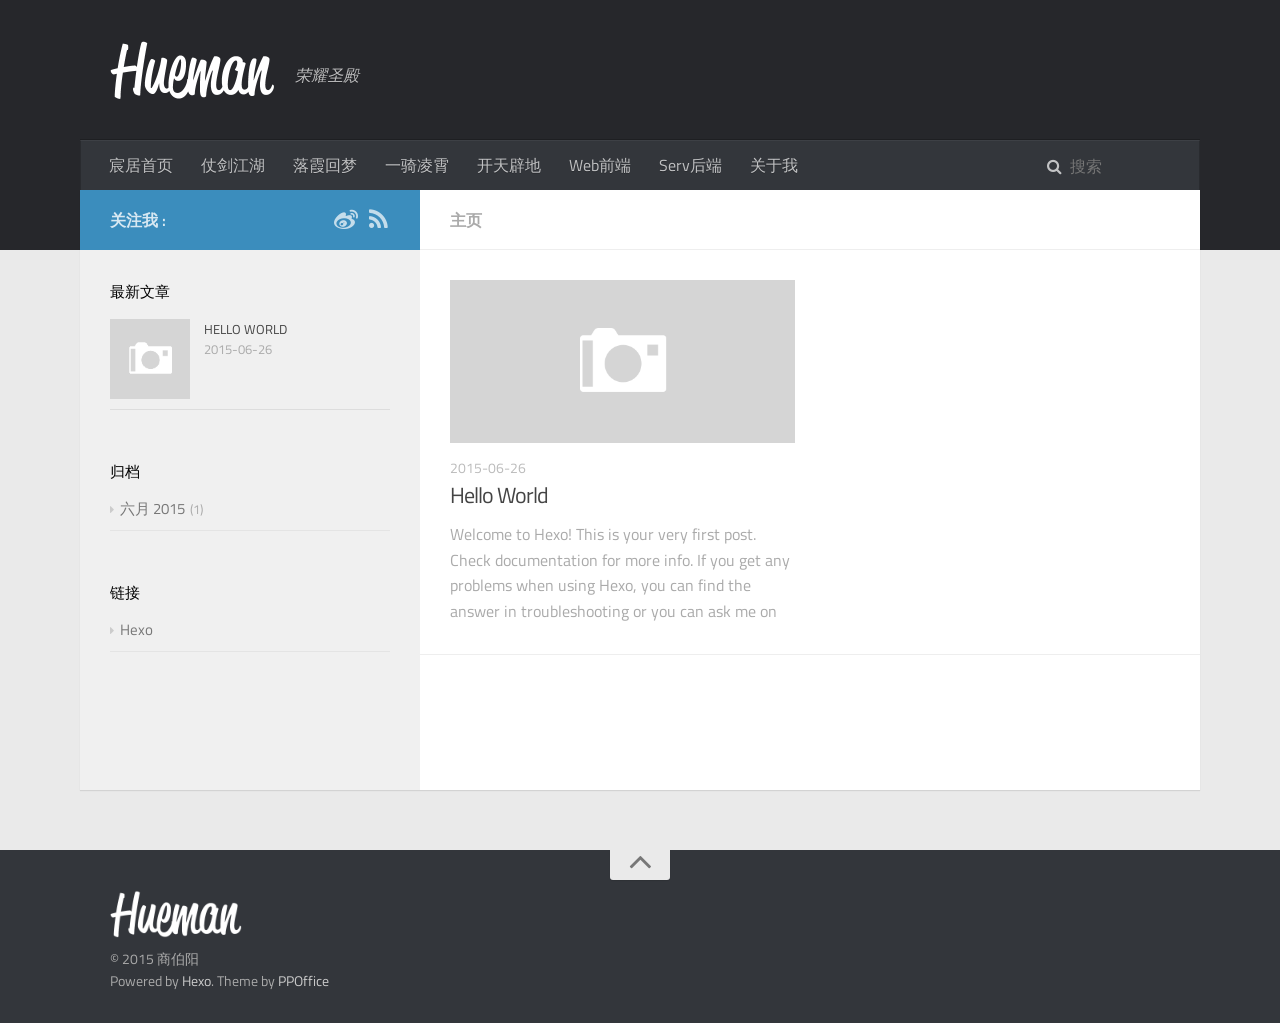
<file: index.html>
<!DOCTYPE html>
<html>
<head>
  <meta charset="utf-8">
  
  <title>紫微宸居</title>
  <meta name="viewport" content="width=device-width, initial-scale=1, maximum-scale=1">
  <meta name="description" content="技术艺术 思想文学 个人博客">
<meta property="og:type" content="website">
<meta property="og:title" content="紫微宸居">
<meta property="og:url" content="http://www.glorypalace.com/index.html">
<meta property="og:site_name" content="紫微宸居">
<meta property="og:description" content="技术艺术 思想文学 个人博客">
<meta name="twitter:card" content="summary">
<meta name="twitter:title" content="紫微宸居">
<meta name="twitter:description" content="技术艺术 思想文学 个人博客">
  
  
    <link rel="icon" href="/favicon.png">
  

  <link rel="stylesheet" href="/css/style.css" type="text/css">
  
    <link rel="stylesheet" href="/fancybox/jquery.fancybox.css" type="text/css">
  
  
    <link rel="stylesheet" href="/scrollLoading/style.css" type="text/css">
  
  


  

  
    <link href='//fonts.useso.com/css?family=Titillium+Web:300,400,600' rel='stylesheet' type='text/css'>
    <link href="//fonts.useso.com/css?family=Source+Code+Pro" rel="stylesheet" type="text/css">
  

</head>

<body>
  <div id="wrap">
    <header id="header">
  <div id="header-outer" class="outer">
    <div class="container">
      <div class="container-inner">
        <div id="header-title">
          <h1 class="logo-wrap">
            <a href="/" class="logo"></a>
          </h1>
          
            <h2 class="subtitle-wrap">
              <p class="subtitle">荣耀圣殿</p>
            </h2>
          
        </div>
        <div id="header-inner" class="nav-container">
          <a id="main-nav-toggle" class="nav-icon"></a>
          <div class="nav-container-inner">
            <ul id="main-nav">
              
                <li class="main-nav-list-item" ><a class="main-nav-list-link" href="/">宸居首页</a></li>
              
                <li class="main-nav-list-item" ><a class="main-nav-list-link" href="/about/">仗剑江湖</a></li>
              
                <li class="main-nav-list-item" ><a class="main-nav-list-link" href="/about/index.html">落霞回梦</a></li>
              
                <li class="main-nav-list-item" ><a class="main-nav-list-link" href="/about/index.html">一骑凌霄</a></li>
              
                <li class="main-nav-list-item" ><a class="main-nav-list-link" href="/about/">开天辟地</a></li>
              
                <li class="main-nav-list-item" ><a class="main-nav-list-link" href="/about/index.html">Web前端</a></li>
              
                <li class="main-nav-list-item" ><a class="main-nav-list-link" href="/about/index.html">Serv后端</a></li>
              
                <li class="main-nav-list-item" ><a class="main-nav-list-link" href="/">关于我</a></li>
              
            </ul>
            <nav id="sub-nav">
              <div id="search-form-wrap">
                <form action="//google.com/search" method="get" accept-charset="UTF-8" class="search-form"><input type="search" name="q" results="0" class="search-form-input" placeholder="搜索"><input type="hidden" name="sitesearch" value="http://www.glorypalace.com"></form>
              </div>
            </nav>
          </div>
        </div>
      </div>
    </div>
  </div>
</header>
    <div class="container">
      <div class="main-body container-inner">
        <div class="main-body-inner">
          <section id="main">
            <div class="main-body-header">

              <h1 class="header"><em class="page-title-link" data-url="home">主页</em></h1>
            </div>
            <div class="main-body-content">
              
      <div class="article-row">
    
        
  <article class="article article-summary">
    <div class="article-summary-inner">
      
<a href="/2015/06/26/hello-world/" class="thumbnail">
  
    <span class="thumbnail-image thumbnail-none"></span>
  
</a>

      <div class="article-meta">
        <p class="category"></p>
        <p class="date"><time datetime="2015-06-26T09:27:01.000Z" itemprop="datePublished">2015-06-26</time></p>
      </div>
      <h2 class="article-title">
        <a href="/2015/06/26/hello-world/" class="title">Hello World</a>
      </h2>
      <p class="article-excerpt">
        
        Welcome to Hexo! This is your very first post. Check documentation for more info. If you get any problems when using Hexo, you can find the answer in troubleshooting or you can ask me on GitHub.
Quick
      </p>
    </div>
  </article>

    
      </div>
    
  
  


            </div>
          </section>
          <aside id="sidebar">
  <a class="sidebar-toggle" title="Expand Sidebar"><i class="toggle icon"></i></a>
  <div class="sidebar-top">
    <p>关注我 :</p>
    <ul class="social-links">
      
        <li><a class="social-tooltip" title="weibo" href="http://weibo.com/shangboyang/" target="_blank"><i id="icon-weibo" class="icon"></i></a></li>
      
        <li><a class="social-tooltip" title="rss" href="/" target="_blank"><i id="icon-rss" class="icon"></i></a></li>
      
    </ul>
  </div>
  
  <div class="widgets-container">
    
      
  <div class="widget-wrap">
    <h3 class="widget-title">最新文章</h3>
    <div class="widget">
      <ul id="recent-post" class="">
        
          <li>
            
            <div class="item-thumbnail">
              
<a href="/2015/06/26/hello-world/" class="thumbnail">
  
    <span class="thumbnail-image thumbnail-none"></span>
  
</a>

            </div>
            
            <div class="item-inner">
              <p class="item-category"></p>
              <p class="item-title"><a href="/2015/06/26/hello-world/" class="title">Hello World</a></p>
              <p class="item-date"><time datetime="2015-06-26T09:27:01.000Z" itemprop="datePublished">2015-06-26</time></p>
            </div>
          </li>
        
      </ul>
    </div>
  </div>

    
      

    
      
  <div class="widget-wrap widget-list">
    <h3 class="widget-title">归档</h3>
    <div class="widget">
      <ul class="archive-list"><li class="archive-list-item"><a class="archive-list-link" href="/archives/2015/06/">六月 2015</a><span class="archive-list-count">1</span></li></ul>
    </div>
  </div>


    
      

    
      

    
      
  <div class="widget-wrap widget-list">
    <h3 class="widget-title">链接</h3>
    <div class="widget">
      <ul>
        
          <li>
            <a href="http://hexo.io">Hexo</a>
          </li>
        
      </ul>
    </div>
  </div>


    
  </div>
</aside>
        </div>
      </div>
    </div>
    <footer id="footer">
  
  <div class="container">
    <div class="container-inner">
      <a id="back-to-top" href="javascript:;"><i class="icon" id="icon-angle-up"></i></a>
      <div class="credit">
        <h1 class="logo-wrap">
          <a href="/" class="logo"></a>
        </h1>
        <p>&copy; 2015 商伯阳</p>
        <p>Powered by <a href="//hexo.io/" target="_blank">Hexo</a>. Theme by <a href="//github.com/ppoffice" target="_blank">PPOffice</a></p>
      </div>
    </div>
  </div>
</footer>
    


  <script src="http://code.jquery.com/jquery-2.1.3.min.js"></script>



  <script src="/fancybox/jquery.fancybox.pack.js" type="text/javascript"></script>



  <script src="/scrollLoading/jquery.scrollLoading.js" type="text/javascript"></script>
  <script src="/scrollLoading/main.js" type="text/javascript"></script>


<script src="/js/html-patch.js" type="text/javascript"></script>
<script src="/js/script.js" type="text/javascript"></script>

  </div>
</body>
</html>
</file>
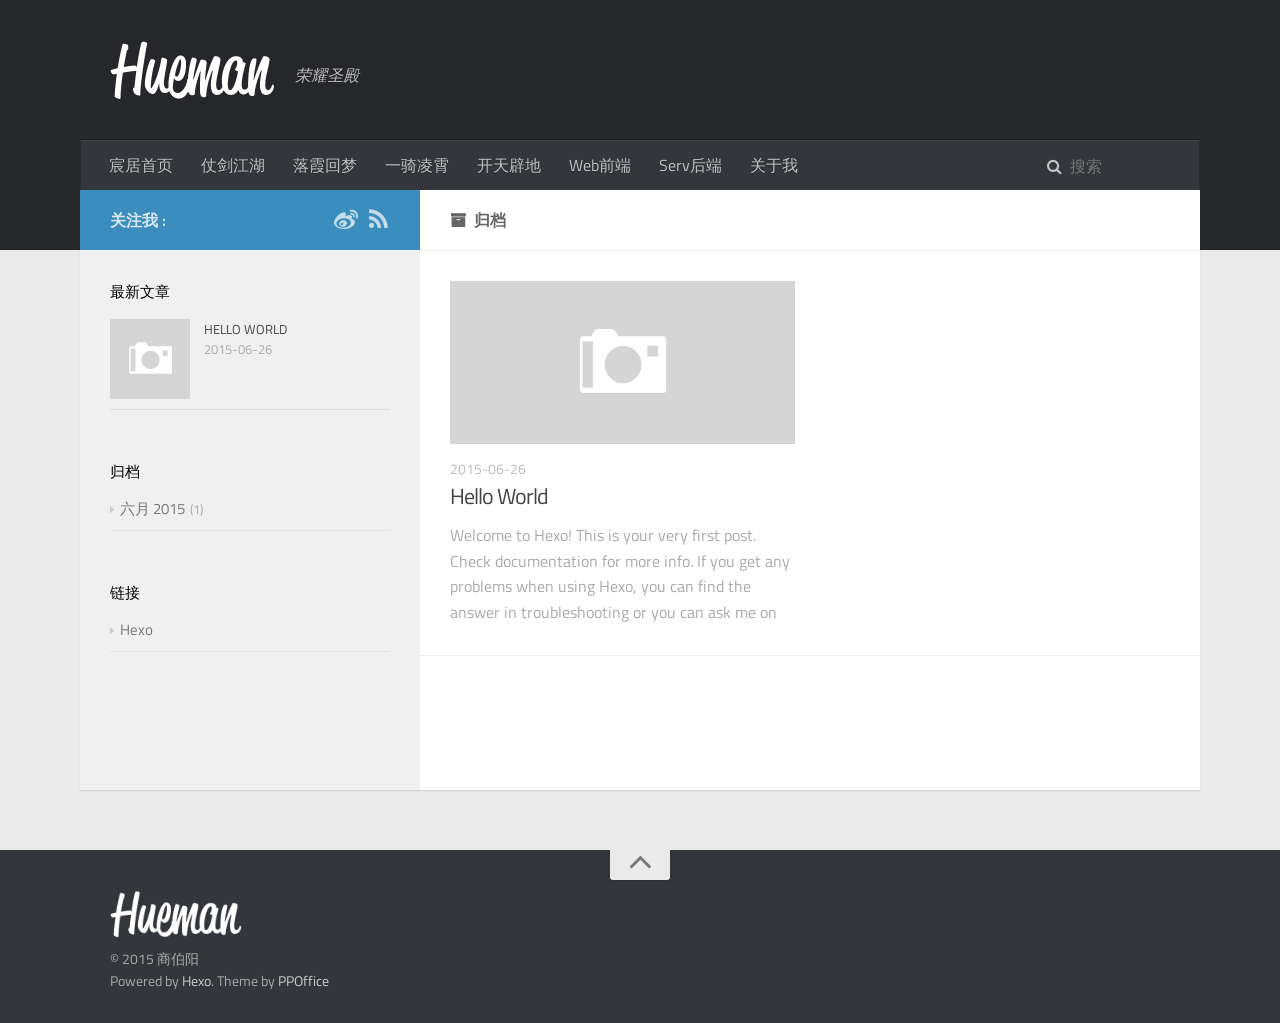
<file: archives/index.html>
<!DOCTYPE html>
<html>
<head>
  <meta charset="utf-8">
  
  <title>Archives | 紫微宸居</title>
  <meta name="viewport" content="width=device-width, initial-scale=1, maximum-scale=1">
  <meta name="description" content="技术艺术 思想文学 个人博客">
<meta property="og:type" content="website">
<meta property="og:title" content="紫微宸居">
<meta property="og:url" content="http://www.glorypalace.com/archives/index.html">
<meta property="og:site_name" content="紫微宸居">
<meta property="og:description" content="技术艺术 思想文学 个人博客">
<meta name="twitter:card" content="summary">
<meta name="twitter:title" content="紫微宸居">
<meta name="twitter:description" content="技术艺术 思想文学 个人博客">
  
  
    <link rel="icon" href="/favicon.png">
  

  <link rel="stylesheet" href="/css/style.css" type="text/css">
  
    <link rel="stylesheet" href="/fancybox/jquery.fancybox.css" type="text/css">
  
  
    <link rel="stylesheet" href="/scrollLoading/style.css" type="text/css">
  
  


  

  
    <link href='//fonts.useso.com/css?family=Titillium+Web:300,400,600' rel='stylesheet' type='text/css'>
    <link href="//fonts.useso.com/css?family=Source+Code+Pro" rel="stylesheet" type="text/css">
  

</head>

<body>
  <div id="wrap">
    <header id="header">
  <div id="header-outer" class="outer">
    <div class="container">
      <div class="container-inner">
        <div id="header-title">
          <h1 class="logo-wrap">
            <a href="/" class="logo"></a>
          </h1>
          
            <h2 class="subtitle-wrap">
              <p class="subtitle">荣耀圣殿</p>
            </h2>
          
        </div>
        <div id="header-inner" class="nav-container">
          <a id="main-nav-toggle" class="nav-icon"></a>
          <div class="nav-container-inner">
            <ul id="main-nav">
              
                <li class="main-nav-list-item" ><a class="main-nav-list-link" href="/">宸居首页</a></li>
              
                <li class="main-nav-list-item" ><a class="main-nav-list-link" href="/about/">仗剑江湖</a></li>
              
                <li class="main-nav-list-item" ><a class="main-nav-list-link" href="/about/index.html">落霞回梦</a></li>
              
                <li class="main-nav-list-item" ><a class="main-nav-list-link" href="/about/index.html">一骑凌霄</a></li>
              
                <li class="main-nav-list-item" ><a class="main-nav-list-link" href="/about/">开天辟地</a></li>
              
                <li class="main-nav-list-item" ><a class="main-nav-list-link" href="/about/index.html">Web前端</a></li>
              
                <li class="main-nav-list-item" ><a class="main-nav-list-link" href="/about/index.html">Serv后端</a></li>
              
                <li class="main-nav-list-item" ><a class="main-nav-list-link" href="/">关于我</a></li>
              
            </ul>
            <nav id="sub-nav">
              <div id="search-form-wrap">
                <form action="//google.com/search" method="get" accept-charset="UTF-8" class="search-form"><input type="search" name="q" results="0" class="search-form-input" placeholder="搜索"><input type="hidden" name="sitesearch" value="http://www.glorypalace.com"></form>
              </div>
            </nav>
          </div>
        </div>
      </div>
    </div>
  </div>
</header>
    <div class="container">
      <div class="main-body container-inner">
        <div class="main-body-inner">
          <section id="main">
            <div class="main-body-header">

              <h1 class="header"><i class="icon" id="icon-archive"></i>归档</h1>
            </div>
            <div class="main-body-content">
              
      <div class="article-row">
    
        
  <article class="article article-summary">
    <div class="article-summary-inner">
      
<a href="/2015/06/26/hello-world/" class="thumbnail">
  
    <span class="thumbnail-image thumbnail-none"></span>
  
</a>

      <div class="article-meta">
        <p class="category"></p>
        <p class="date"><time datetime="2015-06-26T09:27:01.000Z" itemprop="datePublished">2015-06-26</time></p>
      </div>
      <h2 class="article-title">
        <a href="/2015/06/26/hello-world/" class="title">Hello World</a>
      </h2>
      <p class="article-excerpt">
        
        Welcome to Hexo! This is your very first post. Check documentation for more info. If you get any problems when using Hexo, you can find the answer in troubleshooting or you can ask me on GitHub.
Quick
      </p>
    </div>
  </article>

    
      </div>
    
  
  


            </div>
          </section>
          <aside id="sidebar">
  <a class="sidebar-toggle" title="Expand Sidebar"><i class="toggle icon"></i></a>
  <div class="sidebar-top">
    <p>关注我 :</p>
    <ul class="social-links">
      
        <li><a class="social-tooltip" title="weibo" href="http://weibo.com/shangboyang/" target="_blank"><i id="icon-weibo" class="icon"></i></a></li>
      
        <li><a class="social-tooltip" title="rss" href="/" target="_blank"><i id="icon-rss" class="icon"></i></a></li>
      
    </ul>
  </div>
  
  <div class="widgets-container">
    
      
  <div class="widget-wrap">
    <h3 class="widget-title">最新文章</h3>
    <div class="widget">
      <ul id="recent-post" class="">
        
          <li>
            
            <div class="item-thumbnail">
              
<a href="/2015/06/26/hello-world/" class="thumbnail">
  
    <span class="thumbnail-image thumbnail-none"></span>
  
</a>

            </div>
            
            <div class="item-inner">
              <p class="item-category"></p>
              <p class="item-title"><a href="/2015/06/26/hello-world/" class="title">Hello World</a></p>
              <p class="item-date"><time datetime="2015-06-26T09:27:01.000Z" itemprop="datePublished">2015-06-26</time></p>
            </div>
          </li>
        
      </ul>
    </div>
  </div>

    
      

    
      
  <div class="widget-wrap widget-list">
    <h3 class="widget-title">归档</h3>
    <div class="widget">
      <ul class="archive-list"><li class="archive-list-item"><a class="archive-list-link" href="/archives/2015/06/">六月 2015</a><span class="archive-list-count">1</span></li></ul>
    </div>
  </div>


    
      

    
      

    
      
  <div class="widget-wrap widget-list">
    <h3 class="widget-title">链接</h3>
    <div class="widget">
      <ul>
        
          <li>
            <a href="http://hexo.io">Hexo</a>
          </li>
        
      </ul>
    </div>
  </div>


    
  </div>
</aside>
        </div>
      </div>
    </div>
    <footer id="footer">
  
  <div class="container">
    <div class="container-inner">
      <a id="back-to-top" href="javascript:;"><i class="icon" id="icon-angle-up"></i></a>
      <div class="credit">
        <h1 class="logo-wrap">
          <a href="/" class="logo"></a>
        </h1>
        <p>&copy; 2015 商伯阳</p>
        <p>Powered by <a href="//hexo.io/" target="_blank">Hexo</a>. Theme by <a href="//github.com/ppoffice" target="_blank">PPOffice</a></p>
      </div>
    </div>
  </div>
</footer>
    


  <script src="http://code.jquery.com/jquery-2.1.3.min.js"></script>



  <script src="/fancybox/jquery.fancybox.pack.js" type="text/javascript"></script>



  <script src="/scrollLoading/jquery.scrollLoading.js" type="text/javascript"></script>
  <script src="/scrollLoading/main.js" type="text/javascript"></script>


<script src="/js/html-patch.js" type="text/javascript"></script>
<script src="/js/script.js" type="text/javascript"></script>

  </div>
</body>
</html>
</file>
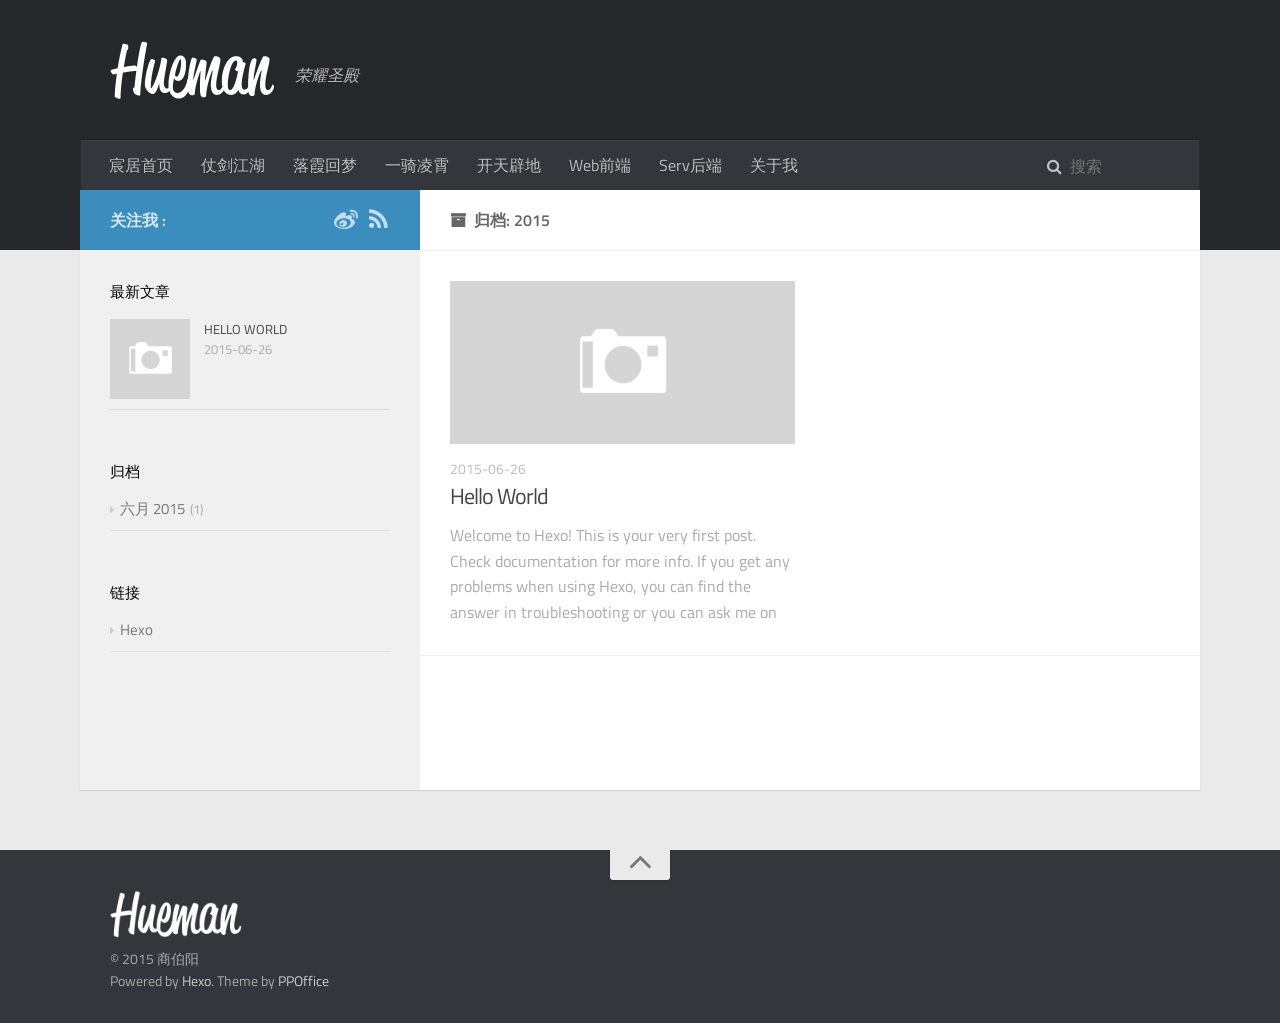
<file: archives/2015/index.html>
<!DOCTYPE html>
<html>
<head>
  <meta charset="utf-8">
  
  <title>Archives: 2015 | 紫微宸居</title>
  <meta name="viewport" content="width=device-width, initial-scale=1, maximum-scale=1">
  <meta name="description" content="技术艺术 思想文学 个人博客">
<meta property="og:type" content="website">
<meta property="og:title" content="紫微宸居">
<meta property="og:url" content="http://www.glorypalace.com/archives/2015/index.html">
<meta property="og:site_name" content="紫微宸居">
<meta property="og:description" content="技术艺术 思想文学 个人博客">
<meta name="twitter:card" content="summary">
<meta name="twitter:title" content="紫微宸居">
<meta name="twitter:description" content="技术艺术 思想文学 个人博客">
  
  
    <link rel="icon" href="/favicon.png">
  

  <link rel="stylesheet" href="/css/style.css" type="text/css">
  
    <link rel="stylesheet" href="/fancybox/jquery.fancybox.css" type="text/css">
  
  
    <link rel="stylesheet" href="/scrollLoading/style.css" type="text/css">
  
  


  

  
    <link href='//fonts.useso.com/css?family=Titillium+Web:300,400,600' rel='stylesheet' type='text/css'>
    <link href="//fonts.useso.com/css?family=Source+Code+Pro" rel="stylesheet" type="text/css">
  

</head>

<body>
  <div id="wrap">
    <header id="header">
  <div id="header-outer" class="outer">
    <div class="container">
      <div class="container-inner">
        <div id="header-title">
          <h1 class="logo-wrap">
            <a href="/" class="logo"></a>
          </h1>
          
            <h2 class="subtitle-wrap">
              <p class="subtitle">荣耀圣殿</p>
            </h2>
          
        </div>
        <div id="header-inner" class="nav-container">
          <a id="main-nav-toggle" class="nav-icon"></a>
          <div class="nav-container-inner">
            <ul id="main-nav">
              
                <li class="main-nav-list-item" ><a class="main-nav-list-link" href="/">宸居首页</a></li>
              
                <li class="main-nav-list-item" ><a class="main-nav-list-link" href="/about/">仗剑江湖</a></li>
              
                <li class="main-nav-list-item" ><a class="main-nav-list-link" href="/about/index.html">落霞回梦</a></li>
              
                <li class="main-nav-list-item" ><a class="main-nav-list-link" href="/about/index.html">一骑凌霄</a></li>
              
                <li class="main-nav-list-item" ><a class="main-nav-list-link" href="/about/">开天辟地</a></li>
              
                <li class="main-nav-list-item" ><a class="main-nav-list-link" href="/about/index.html">Web前端</a></li>
              
                <li class="main-nav-list-item" ><a class="main-nav-list-link" href="/about/index.html">Serv后端</a></li>
              
                <li class="main-nav-list-item" ><a class="main-nav-list-link" href="/">关于我</a></li>
              
            </ul>
            <nav id="sub-nav">
              <div id="search-form-wrap">
                <form action="//google.com/search" method="get" accept-charset="UTF-8" class="search-form"><input type="search" name="q" results="0" class="search-form-input" placeholder="搜索"><input type="hidden" name="sitesearch" value="http://www.glorypalace.com"></form>
              </div>
            </nav>
          </div>
        </div>
      </div>
    </div>
  </div>
</header>
    <div class="container">
      <div class="main-body container-inner">
        <div class="main-body-inner">
          <section id="main">
            <div class="main-body-header">

              <h1 class="header"><i class="icon" id="icon-archive"></i>归档: 2015</h1>
            </div>
            <div class="main-body-content">
              
      <div class="article-row">
    
        
  <article class="article article-summary">
    <div class="article-summary-inner">
      
<a href="/2015/06/26/hello-world/" class="thumbnail">
  
    <span class="thumbnail-image thumbnail-none"></span>
  
</a>

      <div class="article-meta">
        <p class="category"></p>
        <p class="date"><time datetime="2015-06-26T09:27:01.000Z" itemprop="datePublished">2015-06-26</time></p>
      </div>
      <h2 class="article-title">
        <a href="/2015/06/26/hello-world/" class="title">Hello World</a>
      </h2>
      <p class="article-excerpt">
        
        Welcome to Hexo! This is your very first post. Check documentation for more info. If you get any problems when using Hexo, you can find the answer in troubleshooting or you can ask me on GitHub.
Quick
      </p>
    </div>
  </article>

    
      </div>
    
  
  


            </div>
          </section>
          <aside id="sidebar">
  <a class="sidebar-toggle" title="Expand Sidebar"><i class="toggle icon"></i></a>
  <div class="sidebar-top">
    <p>关注我 :</p>
    <ul class="social-links">
      
        <li><a class="social-tooltip" title="weibo" href="http://weibo.com/shangboyang/" target="_blank"><i id="icon-weibo" class="icon"></i></a></li>
      
        <li><a class="social-tooltip" title="rss" href="/" target="_blank"><i id="icon-rss" class="icon"></i></a></li>
      
    </ul>
  </div>
  
  <div class="widgets-container">
    
      
  <div class="widget-wrap">
    <h3 class="widget-title">最新文章</h3>
    <div class="widget">
      <ul id="recent-post" class="">
        
          <li>
            
            <div class="item-thumbnail">
              
<a href="/2015/06/26/hello-world/" class="thumbnail">
  
    <span class="thumbnail-image thumbnail-none"></span>
  
</a>

            </div>
            
            <div class="item-inner">
              <p class="item-category"></p>
              <p class="item-title"><a href="/2015/06/26/hello-world/" class="title">Hello World</a></p>
              <p class="item-date"><time datetime="2015-06-26T09:27:01.000Z" itemprop="datePublished">2015-06-26</time></p>
            </div>
          </li>
        
      </ul>
    </div>
  </div>

    
      

    
      
  <div class="widget-wrap widget-list">
    <h3 class="widget-title">归档</h3>
    <div class="widget">
      <ul class="archive-list"><li class="archive-list-item"><a class="archive-list-link" href="/archives/2015/06/">六月 2015</a><span class="archive-list-count">1</span></li></ul>
    </div>
  </div>


    
      

    
      

    
      
  <div class="widget-wrap widget-list">
    <h3 class="widget-title">链接</h3>
    <div class="widget">
      <ul>
        
          <li>
            <a href="http://hexo.io">Hexo</a>
          </li>
        
      </ul>
    </div>
  </div>


    
  </div>
</aside>
        </div>
      </div>
    </div>
    <footer id="footer">
  
  <div class="container">
    <div class="container-inner">
      <a id="back-to-top" href="javascript:;"><i class="icon" id="icon-angle-up"></i></a>
      <div class="credit">
        <h1 class="logo-wrap">
          <a href="/" class="logo"></a>
        </h1>
        <p>&copy; 2015 商伯阳</p>
        <p>Powered by <a href="//hexo.io/" target="_blank">Hexo</a>. Theme by <a href="//github.com/ppoffice" target="_blank">PPOffice</a></p>
      </div>
    </div>
  </div>
</footer>
    


  <script src="http://code.jquery.com/jquery-2.1.3.min.js"></script>



  <script src="/fancybox/jquery.fancybox.pack.js" type="text/javascript"></script>



  <script src="/scrollLoading/jquery.scrollLoading.js" type="text/javascript"></script>
  <script src="/scrollLoading/main.js" type="text/javascript"></script>


<script src="/js/html-patch.js" type="text/javascript"></script>
<script src="/js/script.js" type="text/javascript"></script>

  </div>
</body>
</html>
</file>
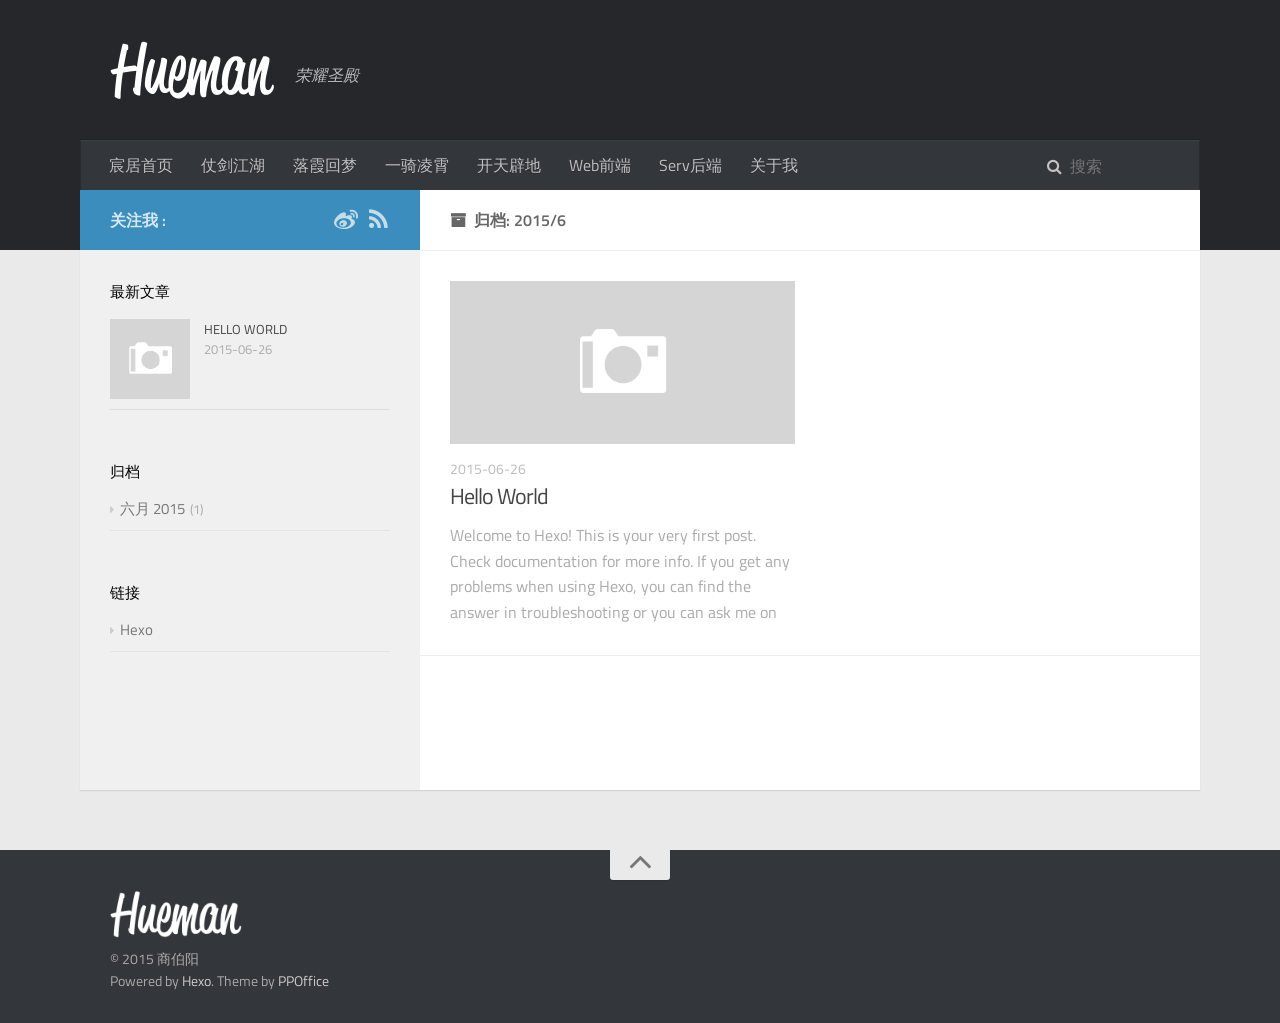
<file: archives/2015/06/index.html>
<!DOCTYPE html>
<html>
<head>
  <meta charset="utf-8">
  
  <title>Archives: 2015/6 | 紫微宸居</title>
  <meta name="viewport" content="width=device-width, initial-scale=1, maximum-scale=1">
  <meta name="description" content="技术艺术 思想文学 个人博客">
<meta property="og:type" content="website">
<meta property="og:title" content="紫微宸居">
<meta property="og:url" content="http://www.glorypalace.com/archives/2015/06/index.html">
<meta property="og:site_name" content="紫微宸居">
<meta property="og:description" content="技术艺术 思想文学 个人博客">
<meta name="twitter:card" content="summary">
<meta name="twitter:title" content="紫微宸居">
<meta name="twitter:description" content="技术艺术 思想文学 个人博客">
  
  
    <link rel="icon" href="/favicon.png">
  

  <link rel="stylesheet" href="/css/style.css" type="text/css">
  
    <link rel="stylesheet" href="/fancybox/jquery.fancybox.css" type="text/css">
  
  
    <link rel="stylesheet" href="/scrollLoading/style.css" type="text/css">
  
  


  

  
    <link href='//fonts.useso.com/css?family=Titillium+Web:300,400,600' rel='stylesheet' type='text/css'>
    <link href="//fonts.useso.com/css?family=Source+Code+Pro" rel="stylesheet" type="text/css">
  

</head>

<body>
  <div id="wrap">
    <header id="header">
  <div id="header-outer" class="outer">
    <div class="container">
      <div class="container-inner">
        <div id="header-title">
          <h1 class="logo-wrap">
            <a href="/" class="logo"></a>
          </h1>
          
            <h2 class="subtitle-wrap">
              <p class="subtitle">荣耀圣殿</p>
            </h2>
          
        </div>
        <div id="header-inner" class="nav-container">
          <a id="main-nav-toggle" class="nav-icon"></a>
          <div class="nav-container-inner">
            <ul id="main-nav">
              
                <li class="main-nav-list-item" ><a class="main-nav-list-link" href="/">宸居首页</a></li>
              
                <li class="main-nav-list-item" ><a class="main-nav-list-link" href="/about/">仗剑江湖</a></li>
              
                <li class="main-nav-list-item" ><a class="main-nav-list-link" href="/about/index.html">落霞回梦</a></li>
              
                <li class="main-nav-list-item" ><a class="main-nav-list-link" href="/about/index.html">一骑凌霄</a></li>
              
                <li class="main-nav-list-item" ><a class="main-nav-list-link" href="/about/">开天辟地</a></li>
              
                <li class="main-nav-list-item" ><a class="main-nav-list-link" href="/about/index.html">Web前端</a></li>
              
                <li class="main-nav-list-item" ><a class="main-nav-list-link" href="/about/index.html">Serv后端</a></li>
              
                <li class="main-nav-list-item" ><a class="main-nav-list-link" href="/">关于我</a></li>
              
            </ul>
            <nav id="sub-nav">
              <div id="search-form-wrap">
                <form action="//google.com/search" method="get" accept-charset="UTF-8" class="search-form"><input type="search" name="q" results="0" class="search-form-input" placeholder="搜索"><input type="hidden" name="sitesearch" value="http://www.glorypalace.com"></form>
              </div>
            </nav>
          </div>
        </div>
      </div>
    </div>
  </div>
</header>
    <div class="container">
      <div class="main-body container-inner">
        <div class="main-body-inner">
          <section id="main">
            <div class="main-body-header">

              <h1 class="header"><i class="icon" id="icon-archive"></i>归档: 2015/6</h1>
            </div>
            <div class="main-body-content">
              
      <div class="article-row">
    
        
  <article class="article article-summary">
    <div class="article-summary-inner">
      
<a href="/2015/06/26/hello-world/" class="thumbnail">
  
    <span class="thumbnail-image thumbnail-none"></span>
  
</a>

      <div class="article-meta">
        <p class="category"></p>
        <p class="date"><time datetime="2015-06-26T09:27:01.000Z" itemprop="datePublished">2015-06-26</time></p>
      </div>
      <h2 class="article-title">
        <a href="/2015/06/26/hello-world/" class="title">Hello World</a>
      </h2>
      <p class="article-excerpt">
        
        Welcome to Hexo! This is your very first post. Check documentation for more info. If you get any problems when using Hexo, you can find the answer in troubleshooting or you can ask me on GitHub.
Quick
      </p>
    </div>
  </article>

    
      </div>
    
  
  


            </div>
          </section>
          <aside id="sidebar">
  <a class="sidebar-toggle" title="Expand Sidebar"><i class="toggle icon"></i></a>
  <div class="sidebar-top">
    <p>关注我 :</p>
    <ul class="social-links">
      
        <li><a class="social-tooltip" title="weibo" href="http://weibo.com/shangboyang/" target="_blank"><i id="icon-weibo" class="icon"></i></a></li>
      
        <li><a class="social-tooltip" title="rss" href="/" target="_blank"><i id="icon-rss" class="icon"></i></a></li>
      
    </ul>
  </div>
  
  <div class="widgets-container">
    
      
  <div class="widget-wrap">
    <h3 class="widget-title">最新文章</h3>
    <div class="widget">
      <ul id="recent-post" class="">
        
          <li>
            
            <div class="item-thumbnail">
              
<a href="/2015/06/26/hello-world/" class="thumbnail">
  
    <span class="thumbnail-image thumbnail-none"></span>
  
</a>

            </div>
            
            <div class="item-inner">
              <p class="item-category"></p>
              <p class="item-title"><a href="/2015/06/26/hello-world/" class="title">Hello World</a></p>
              <p class="item-date"><time datetime="2015-06-26T09:27:01.000Z" itemprop="datePublished">2015-06-26</time></p>
            </div>
          </li>
        
      </ul>
    </div>
  </div>

    
      

    
      
  <div class="widget-wrap widget-list">
    <h3 class="widget-title">归档</h3>
    <div class="widget">
      <ul class="archive-list"><li class="archive-list-item"><a class="archive-list-link" href="/archives/2015/06/">六月 2015</a><span class="archive-list-count">1</span></li></ul>
    </div>
  </div>


    
      

    
      

    
      
  <div class="widget-wrap widget-list">
    <h3 class="widget-title">链接</h3>
    <div class="widget">
      <ul>
        
          <li>
            <a href="http://hexo.io">Hexo</a>
          </li>
        
      </ul>
    </div>
  </div>


    
  </div>
</aside>
        </div>
      </div>
    </div>
    <footer id="footer">
  
  <div class="container">
    <div class="container-inner">
      <a id="back-to-top" href="javascript:;"><i class="icon" id="icon-angle-up"></i></a>
      <div class="credit">
        <h1 class="logo-wrap">
          <a href="/" class="logo"></a>
        </h1>
        <p>&copy; 2015 商伯阳</p>
        <p>Powered by <a href="//hexo.io/" target="_blank">Hexo</a>. Theme by <a href="//github.com/ppoffice" target="_blank">PPOffice</a></p>
      </div>
    </div>
  </div>
</footer>
    


  <script src="http://code.jquery.com/jquery-2.1.3.min.js"></script>



  <script src="/fancybox/jquery.fancybox.pack.js" type="text/javascript"></script>



  <script src="/scrollLoading/jquery.scrollLoading.js" type="text/javascript"></script>
  <script src="/scrollLoading/main.js" type="text/javascript"></script>


<script src="/js/html-patch.js" type="text/javascript"></script>
<script src="/js/script.js" type="text/javascript"></script>

  </div>
</body>
</html>
</file>
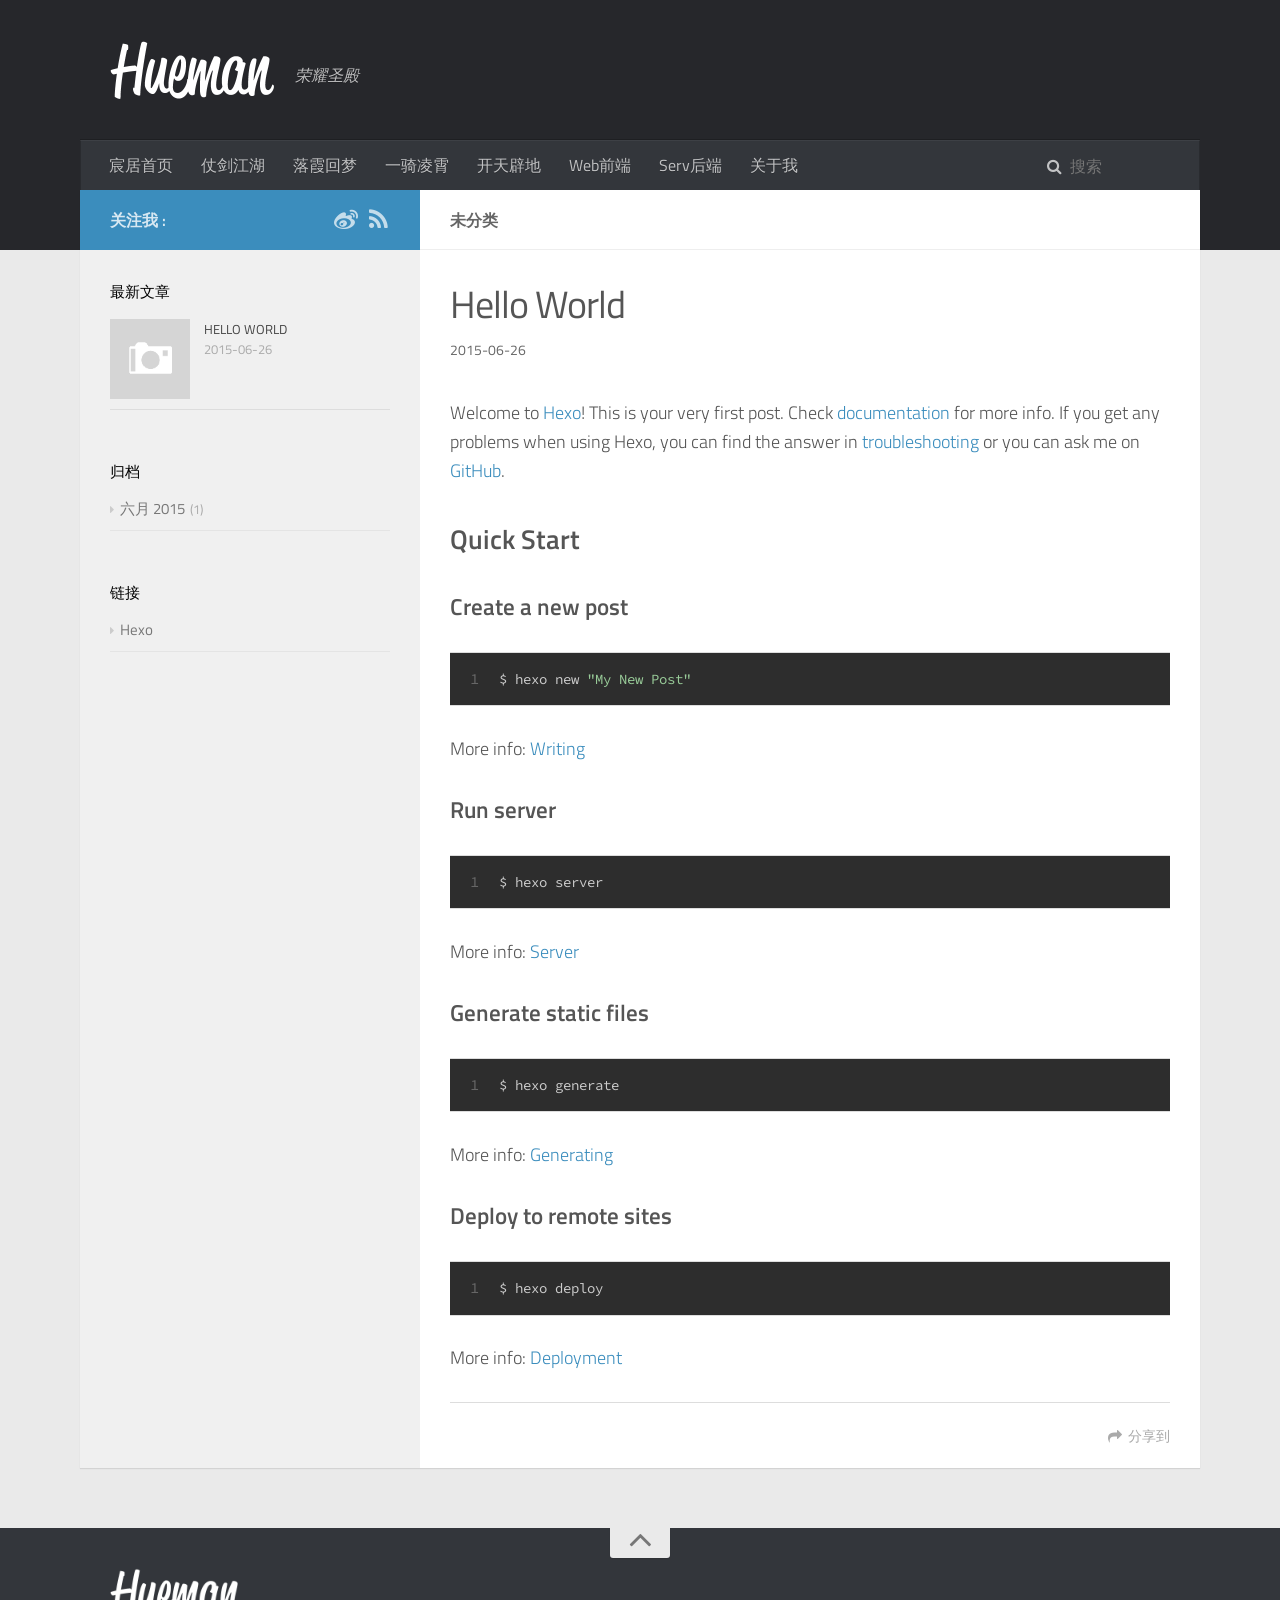
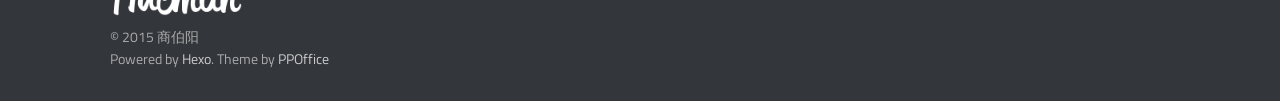
<file: 2015/06/26/hello-world/index.html>
<!DOCTYPE html>
<html>
<head>
  <meta charset="utf-8">
  
  <title>Hello World | 紫微宸居</title>
  <meta name="viewport" content="width=device-width, initial-scale=1, maximum-scale=1">
  <meta name="description" content="Welcome to Hexo! This is your very first post. Check documentation for more info. If you get any problems when using Hexo, you can find the answer in troubleshooting or you can ask me on GitHub.
Quick">
<meta property="og:type" content="article">
<meta property="og:title" content="Hello World">
<meta property="og:url" content="http://www.glorypalace.com/2015/06/26/hello-world/index.html">
<meta property="og:site_name" content="紫微宸居">
<meta property="og:description" content="Welcome to Hexo! This is your very first post. Check documentation for more info. If you get any problems when using Hexo, you can find the answer in troubleshooting or you can ask me on GitHub.
Quick">
<meta property="og:updated_time" content="2015-06-29T06:48:15.000Z">
<meta name="twitter:card" content="summary">
<meta name="twitter:title" content="Hello World">
<meta name="twitter:description" content="Welcome to Hexo! This is your very first post. Check documentation for more info. If you get any problems when using Hexo, you can find the answer in troubleshooting or you can ask me on GitHub.
Quick">
  
  
    <link rel="icon" href="/favicon.png">
  

  <link rel="stylesheet" href="/css/style.css" type="text/css">
  
    <link rel="stylesheet" href="/fancybox/jquery.fancybox.css" type="text/css">
  
  
    <link rel="stylesheet" href="/scrollLoading/style.css" type="text/css">
  
  


  

  
    <link href='//fonts.useso.com/css?family=Titillium+Web:300,400,600' rel='stylesheet' type='text/css'>
    <link href="//fonts.useso.com/css?family=Source+Code+Pro" rel="stylesheet" type="text/css">
  

</head>

<body>
  <div id="wrap">
    <header id="header">
  <div id="header-outer" class="outer">
    <div class="container">
      <div class="container-inner">
        <div id="header-title">
          <h1 class="logo-wrap">
            <a href="/" class="logo"></a>
          </h1>
          
            <h2 class="subtitle-wrap">
              <p class="subtitle">荣耀圣殿</p>
            </h2>
          
        </div>
        <div id="header-inner" class="nav-container">
          <a id="main-nav-toggle" class="nav-icon"></a>
          <div class="nav-container-inner">
            <ul id="main-nav">
              
                <li class="main-nav-list-item" ><a class="main-nav-list-link" href="/">宸居首页</a></li>
              
                <li class="main-nav-list-item" ><a class="main-nav-list-link" href="/about/">仗剑江湖</a></li>
              
                <li class="main-nav-list-item" ><a class="main-nav-list-link" href="/about/index.html">落霞回梦</a></li>
              
                <li class="main-nav-list-item" ><a class="main-nav-list-link" href="/about/index.html">一骑凌霄</a></li>
              
                <li class="main-nav-list-item" ><a class="main-nav-list-link" href="/about/">开天辟地</a></li>
              
                <li class="main-nav-list-item" ><a class="main-nav-list-link" href="/about/index.html">Web前端</a></li>
              
                <li class="main-nav-list-item" ><a class="main-nav-list-link" href="/about/index.html">Serv后端</a></li>
              
                <li class="main-nav-list-item" ><a class="main-nav-list-link" href="/">关于我</a></li>
              
            </ul>
            <nav id="sub-nav">
              <div id="search-form-wrap">
                <form action="//google.com/search" method="get" accept-charset="UTF-8" class="search-form"><input type="search" name="q" results="0" class="search-form-input" placeholder="搜索"><input type="hidden" name="sitesearch" value="http://www.glorypalace.com"></form>
              </div>
            </nav>
          </div>
        </div>
      </div>
    </div>
  </div>
</header>
    <div class="container">
      <div class="main-body container-inner">
        <div class="main-body-inner">
          <section id="main">
            <div class="main-body-header">

              <h1 class="header">未分类</h1>
            </div>
            <div class="main-body-content">
              
  <article id="post-hello-world" class="article article-single article-type-post" itemscope itemprop="blogPost">
    <div class="article-inner">
      <!--  -->
      
        <header class="article-header">
          
  
    <h1 class="article-title" itemprop="name">
      Hello World
    </h1>
  

        </header>
      
      <p class="article-byline">
        <a href="/2015/06/26/hello-world/" class="article-date">
  <time datetime="2015-06-26T09:27:01.000Z" itemprop="datePublished">2015-06-26</time>
</a>
      </p>
      <div class="article-entry" itemprop="articleBody">
        <p>Welcome to <a href="http://hexo.io/" target="_blank" rel="external">Hexo</a>! This is your very first post. Check <a href="http://hexo.io/docs/" target="_blank" rel="external">documentation</a> for more info. If you get any problems when using Hexo, you can find the answer in <a href="http://hexo.io/docs/troubleshooting.html" target="_blank" rel="external">troubleshooting</a> or you can ask me on <a href="https://github.com/hexojs/hexo/issues" target="_blank" rel="external">GitHub</a>.</p>
<h2 id="Quick_Start">Quick Start</h2><h3 id="Create_a_new_post">Create a new post</h3><figure class="highlight bash"><table><tr><td class="gutter"><pre><span class="line">1</span><br></pre></td><td class="code"><pre><span class="line">$ hexo new <span class="string">"My New Post"</span></span><br></pre></td></tr></table></figure>
<p>More info: <a href="http://hexo.io/docs/writing.html" target="_blank" rel="external">Writing</a></p>
<h3 id="Run_server">Run server</h3><figure class="highlight bash"><table><tr><td class="gutter"><pre><span class="line">1</span><br></pre></td><td class="code"><pre><span class="line">$ hexo server</span><br></pre></td></tr></table></figure>
<p>More info: <a href="http://hexo.io/docs/server.html" target="_blank" rel="external">Server</a></p>
<h3 id="Generate_static_files">Generate static files</h3><figure class="highlight bash"><table><tr><td class="gutter"><pre><span class="line">1</span><br></pre></td><td class="code"><pre><span class="line">$ hexo generate</span><br></pre></td></tr></table></figure>
<p>More info: <a href="http://hexo.io/docs/generating.html" target="_blank" rel="external">Generating</a></p>
<h3 id="Deploy_to_remote_sites">Deploy to remote sites</h3><figure class="highlight bash"><table><tr><td class="gutter"><pre><span class="line">1</span><br></pre></td><td class="code"><pre><span class="line">$ hexo deploy</span><br></pre></td></tr></table></figure>
<p>More info: <a href="http://hexo.io/docs/deployment.html" target="_blank" rel="external">Deployment</a></p>

      </div>
      <footer class="article-footer">
        <a data-url="http://www.glorypalace.com/2015/06/26/hello-world/" data-id="cibhrgl670000vgf6dem2crd6" class="article-share-link">分享到</a>
        
        
      </footer>
    </div>
  </article>
  

            </div>
          </section>
          <aside id="sidebar">
  <a class="sidebar-toggle" title="Expand Sidebar"><i class="toggle icon"></i></a>
  <div class="sidebar-top">
    <p>关注我 :</p>
    <ul class="social-links">
      
        <li><a class="social-tooltip" title="weibo" href="http://weibo.com/shangboyang/" target="_blank"><i id="icon-weibo" class="icon"></i></a></li>
      
        <li><a class="social-tooltip" title="rss" href="/" target="_blank"><i id="icon-rss" class="icon"></i></a></li>
      
    </ul>
  </div>
  
    
  
  <div class="widgets-container">
    
      
  <div class="widget-wrap">
    <h3 class="widget-title">最新文章</h3>
    <div class="widget">
      <ul id="recent-post" class="">
        
          <li>
            
            <div class="item-thumbnail">
              
<a href="/2015/06/26/hello-world/" class="thumbnail">
  
    <span class="thumbnail-image thumbnail-none"></span>
  
</a>

            </div>
            
            <div class="item-inner">
              <p class="item-category"></p>
              <p class="item-title"><a href="/2015/06/26/hello-world/" class="title">Hello World</a></p>
              <p class="item-date"><time datetime="2015-06-26T09:27:01.000Z" itemprop="datePublished">2015-06-26</time></p>
            </div>
          </li>
        
      </ul>
    </div>
  </div>

    
      

    
      
  <div class="widget-wrap widget-list">
    <h3 class="widget-title">归档</h3>
    <div class="widget">
      <ul class="archive-list"><li class="archive-list-item"><a class="archive-list-link" href="/archives/2015/06/">六月 2015</a><span class="archive-list-count">1</span></li></ul>
    </div>
  </div>


    
      

    
      

    
      
  <div class="widget-wrap widget-list">
    <h3 class="widget-title">链接</h3>
    <div class="widget">
      <ul>
        
          <li>
            <a href="http://hexo.io">Hexo</a>
          </li>
        
      </ul>
    </div>
  </div>


    
  </div>
</aside>
        </div>
      </div>
    </div>
    <footer id="footer">
  
  <div class="container">
    <div class="container-inner">
      <a id="back-to-top" href="javascript:;"><i class="icon" id="icon-angle-up"></i></a>
      <div class="credit">
        <h1 class="logo-wrap">
          <a href="/" class="logo"></a>
        </h1>
        <p>&copy; 2015 商伯阳</p>
        <p>Powered by <a href="//hexo.io/" target="_blank">Hexo</a>. Theme by <a href="//github.com/ppoffice" target="_blank">PPOffice</a></p>
      </div>
    </div>
  </div>
</footer>
    


  <script src="http://code.jquery.com/jquery-2.1.3.min.js"></script>



  <script src="/fancybox/jquery.fancybox.pack.js" type="text/javascript"></script>



  <script src="/scrollLoading/jquery.scrollLoading.js" type="text/javascript"></script>
  <script src="/scrollLoading/main.js" type="text/javascript"></script>


<script src="/js/html-patch.js" type="text/javascript"></script>
<script src="/js/script.js" type="text/javascript"></script>

  </div>
</body>
</html>
</file>
<file: css/style.css>
#main .main-body-header em,
#main .main-body-header a,
.article-byline a,
.archive-year {
  text-decoration: none;
  text-transform: uppercase;
  color: #666;
  line-height: 1em;
  text-shadow: 0 1px #fff;
}
.widget h1,
.article-entry h1 {
  font-size: 2em;
}
.widget h2,
.article-entry h2 {
  font-size: 1.5em;
}
.widget h3,
.article-entry h3 {
  font-size: 1.3em;
}
.widget h4,
.article-entry h4 {
  font-size: 1.2em;
}
.widget h5,
.article-entry h5 {
  font-size: 1em;
}
.widget h6,
.article-entry h6 {
  font-size: 1em;
  color: #aaa;
}
.widget hr,
.article-entry hr {
  border: 1px dashed #ddd;
}
.widget strong,
.article-entry strong {
  font-weight: bold;
}
.widget em,
.article-entry em,
.widget cite,
.article-entry cite {
  font-style: italic;
}
.widget sup,
.article-entry sup,
.widget sub,
.article-entry sub {
  font-size: 0.75em;
  line-height: 0;
  position: relative;
  vertical-align: baseline;
}
.widget sup,
.article-entry sup {
  top: -0.5em;
}
.widget sub,
.article-entry sub {
  bottom: -0.2em;
}
.widget small,
.article-entry small {
  font-size: 0.85em;
}
.widget acronym,
.article-entry acronym,
.widget abbr,
.article-entry abbr {
  border-bottom: 1px dotted;
}
.widget ul,
.article-entry ul,
.widget ol,
.article-entry ol,
.widget dl,
.article-entry dl {
  line-height: 1.6em;
}
.widget ul ul,
.article-entry ul ul,
.widget ol ul,
.article-entry ol ul,
.widget ul ol,
.article-entry ul ol,
.widget ol ol,
.article-entry ol ol {
  margin-top: 0;
  margin-bottom: 0;
}
.widget ul,
.article-entry ul {
  list-style: disc;
  list-style-position: inside;
}
.widget ol,
.article-entry ol {
  list-style: decimal;
  list-style-position: inside;
}
.widget dt,
.article-entry dt {
  font-weight: bold;
  list-style-position: inside;
}
html,
body,
div,
span,
applet,
object,
iframe,
h1,
h2,
h3,
h4,
h5,
h6,
p,
blockquote,
pre,
a,
abbr,
acronym,
address,
big,
cite,
code,
del,
dfn,
em,
img,
ins,
kbd,
q,
s,
samp,
small,
strike,
strong,
sub,
sup,
tt,
var,
dl,
dt,
dd,
ol,
ul,
li,
fieldset,
form,
label,
legend,
table,
caption,
tbody,
tfoot,
thead,
tr,
th,
td {
  margin: 0;
  padding: 0;
  border: 0;
  outline: 0;
  font-weight: inherit;
  font-style: inherit;
  font-family: inherit;
  font-size: 100%;
  vertical-align: baseline;
}
body {
  line-height: 1;
  color: #000;
  background: #fff;
}
ol,
ul {
  list-style: none;
}
table {
  border-collapse: separate;
  border-spacing: 0;
  vertical-align: middle;
}
caption,
th,
td {
  text-align: left;
  font-weight: normal;
  vertical-align: middle;
}
a img {
  border: none;
}
input,
button {
  margin: 0;
  padding: 0;
}
input::-moz-focus-inner,
button::-moz-focus-inner {
  border: 0;
  padding: 0;
}
@font-face {
  font-family: FontAwesome;
  font-style: normal;
  font-weight: normal;
  src: url("fonts/fontawesome-webfont.eot?v=#4.0.3");
  src: url("fonts/fontawesome-webfont.eot?#iefix&v=#4.0.3") format("embedded-opentype"), url("fonts/fontawesome-webfont.woff?v=#4.0.3") format("woff"), url("fonts/fontawesome-webfont.ttf?v=#4.0.3") format("truetype"), url("fonts/fontawesome-webfont.svg#fontawesomeregular?v=#4.0.3") format("svg");
}
html,
body,
#container {
  height: 100%;
}
::selection {
  color: #fff;
  background: #3b8dbd;
}
body {
  background: #eaeaea;
  font: 14px "Titillium Web", "Helvetica Neue", Helvetica, Arial, "Microsoft Yahei", sans-serif;
  -webkit-text-size-adjust: 100%;
}
.container {
  position: relative;
  padding: 0 20px;
}
.container-inner {
  max-width: 1120px;
  min-width: 320px;
  width: 100%;
  margin: 0 auto;
}
.container-inner:before,
.container-inner:after {
  content: "";
  display: table;
}
.container-inner:after {
  clear: both;
}
.left,
.alignleft {
  float: left;
}
.right,
.alignright {
  float: right;
}
.clear {
  clear: both;
}
.logo {
  display: block;
  padding: 10px 0;
  width: 165px;
  height: 60px;
  background-image: url("images/logo-header.png");
  background-position: 0px 10px;
  background-repeat: no-repeat;
  -webkit-background-size: 165px 60px;
  -moz-background-size: 165px 60px;
  background-size: 165px 60px;
}
.main-body {
  margin-top: -60px;
  background-color: #fff;
}
.main-body-inner {
  position: relative;
  -webkit-box-sizing: border-box;
  -moz-box-sizing: border-box;
  box-sizing: border-box;
  -webkit-box-shadow: rgba(0,0,0,0.098) 0px 1px 1px 0px;
  box-shadow: rgba(0,0,0,0.098) 0px 1px 1px 0px;
  padding-left: 340px;
  background: url("images/s-left.png") repeat-y left 0;
}
.main-body-inner:before,
.main-body-inner:after {
  content: "";
  display: table;
}
.main-body-inner:after {
  clear: both;
}
#main {
  float: right;
  width: 100%;
  -webkit-box-sizing: border-box;
  -moz-box-sizing: border-box;
  box-sizing: border-box;
  min-height: 600px;
}
#main .main-body-header {
  background: #fff;
  position: relative;
  padding: 18px 30px 17px;
  border-bottom: 1px solid #eee;
  color: #666;
  font-size: 16px;
  font-weight: 600;
  text-transform: uppercase;
  line-height: 24px;
}
#main .main-body-header .page-title-link,
#main .main-body-header i {
  margin-right: 8px;
}
#main .main-body-header i {
  font-weight: 400;
}
#main .main-body-header em,
#main .main-body-header a {
  color: #aaa;
}
#main .main-body-content:before,
#main .main-body-content:after {
  content: "";
  display: table;
}
#main .main-body-content:after {
  clear: both;
}
#header {
  background: #26272b;
  padding-bottom: 60px;
  position: relative;
}
#header-outer {
  height: 100%;
  position: relative;
}
#header-inner {
  position: relative;
}
#header-title {
  text-align: center;
  padding: 30px 30px;
}
#header-title:before,
#header-title:after {
  content: "";
  display: table;
}
#header-title:after {
  clear: both;
}
#header-title .logo-wrap,
#header-title .subtitle-wrap {
  float: left;
}
#header-title .subtitle-wrap {
  padding: 10px 0px 0px;
  margin-left: 20px;
}
#header-title .subtitle {
  font-size: 16px;
  font-style: italic;
  line-height: 70px;
  color: rgba(255,255,255,0.7);
  text-shadow: 0 1px rgba(0,0,0,0.2);
}
.nav-container .nav-icon,
.nav-container .nav-container-inner #main-nav .main-nav-list-item .main-nav-list-link {
  float: left;
  color: rgba(255,255,255,0.7);
  text-decoration: none;
  text-shadow: 0 1px rgba(0,0,0,0.2);
  display: block;
  padding: 20px 15px;
  -webkit-transition: 0.2s ease-in;
  -moz-transition: 0.2s ease-in;
  -ms-transition: 0.2s ease-in;
  transition: 0.2s ease-in;
}
.nav-container .nav-icon:hover,
.nav-container .nav-container-inner #main-nav .main-nav-list-item .main-nav-list-link:hover {
  color: #fff;
  background: rgba(0,0,0,0.1);
}
.nav-container {
  padding: 0 15px;
  background: #33363b;
  z-index: 1;
  -webkit-box-shadow: inset 0 1px 0 rgba(255,255,255,0.05), 0 -1px 0 rgba(0,0,0,0.2), inset 1px 0 0 rgba(0,0,0,0.2), inset -1px 0 0 rgba(0,0,0,0.2);
  box-shadow: inset 0 1px 0 rgba(255,255,255,0.05), 0 -1px 0 rgba(0,0,0,0.2), inset 1px 0 0 rgba(0,0,0,0.2), inset -1px 0 0 rgba(0,0,0,0.2);
}
.nav-container:before,
.nav-container:after {
  content: "";
  display: table;
}
.nav-container:after {
  clear: both;
}
.nav-container .nav-icon {
  line-height: 20px;
  padding: 15px 14px;
  font-family: FontAwesome;
  text-align: center;
  font-size: 14px;
  position: relative;
  cursor: pointer;
}
.nav-container #main-nav-toggle {
  display: none;
  width: 100%;
  text-align: right;
  -webkit-box-sizing: border-box;
  -moz-box-sizing: border-box;
  box-sizing: border-box;
  border-bottom: 1px solid rgba(255,255,255,0.06);
}
.nav-container #main-nav-toggle:before {
  content: "\f0c9";
}
.nav-container .nav-container-inner:before,
.nav-container .nav-container-inner:after {
  content: "";
  display: table;
}
.nav-container .nav-container-inner:after {
  clear: both;
}
.nav-container .nav-container-inner #main-nav {
  float: left;
}
.nav-container .nav-container-inner #main-nav .main-nav-list {
  float: left;
}
.nav-container .nav-container-inner #main-nav .main-nav-list-item {
  position: relative;
  float: left;
}
.nav-container .nav-container-inner #main-nav .main-nav-list-item.top-level-menu > a:after {
  content: "\f0d7" !important;
  float: none;
  margin-left: 6px;
  font-size: 14px;
  line-height: 1.2em;
  opacity: 0.5;
  font-family: FontAwesome;
  display: inline-block;
}
.nav-container .nav-container-inner #main-nav .main-nav-list-item.top-level-menu:hover > a {
  color: #fff;
  background: rgba(0,0,0,0.1);
}
.nav-container .nav-container-inner #main-nav .main-nav-list-item .main-nav-list-link {
  line-height: 20px;
  padding: 15px 14px;
  font-size: 16px;
}
.nav-container .nav-container-inner #main-nav .main-nav-list-item .main-nav-list-link.current {
  color: #fff;
}
.nav-container .nav-container-inner #main-nav .main-nav-list-item .main-nav-list-child {
  top: 100%;
  display: none;
  padding: 10px 0;
  overflow: hidden;
  position: absolute;
  width: 180px;
  background: #33363b url("images/opacity-10.png") repeat;
}
.nav-container .nav-container-inner #main-nav .main-nav-list-item .main-nav-list-child li {
  -webkit-box-shadow: 0 1px 0 rgba(255,255,255,0.06);
  box-shadow: 0 1px 0 rgba(255,255,255,0.06);
}
.nav-container .nav-container-inner #main-nav .main-nav-list-item .main-nav-list-child li:last-child {
  -webkit-box-shadow: none;
  box-shadow: none;
}
.nav-container .nav-container-inner #main-nav .main-nav-list-item .main-nav-list-child li,
.nav-container .nav-container-inner #main-nav .main-nav-list-item .main-nav-list-child li a {
  width: 100%;
  display: block;
  -webkit-box-sizing: border-box;
  -moz-box-sizing: border-box;
  box-sizing: border-box;
}
.nav-container .nav-container-inner #sub-nav {
  float: right;
}
.search-form {
  padding: 14px 15px 16px;
  height: 50px;
  overflow: hidden;
  -webkit-box-sizing: border-box;
  -moz-box-sizing: border-box;
  box-sizing: border-box;
}
.search-form:before {
  content: "\f002";
  margin-right: 8px;
  color: rgba(255,255,255,0.7);
  font: normal normal normal 16px/1 FontAwesome;
}
.search-form-input {
  -webkit-appearance: textarea;
  width: 100px;
  border: none !important;
  outline: none !important;
  background: none !important;
  line-height: 1.6em;
  -webkit-transition: 0.2s ease-in;
  -moz-transition: 0.2s ease-in;
  -ms-transition: 0.2s ease-in;
  transition: 0.2s ease-in;
  font: 16px "Titillium Web", "Helvetica Neue", Helvetica, Arial, "Microsoft Yahei", sans-serif;
  color: rgba(255,255,255,0.7);
}
.search-form-input:focus {
  width: 200px;
}
.search-form-input::-webkit-search-results-decoration,
.search-form-input::-webkit-search-cancel-button {
  -webkit-appearance: none;
}
.search-form-submit {
  display: none;
}
#sidebar {
  float: left;
  margin-left: -340px;
  width: 340px;
}
#sidebar .sidebar-toggle {
  display: none;
}
#sidebar .sidebar-top {
  background: #3b8dbd;
  padding: 15px 30px;
}
#sidebar .sidebar-top:before,
#sidebar .sidebar-top:after {
  content: "";
  display: table;
}
#sidebar .sidebar-top:after {
  clear: both;
}
#sidebar .sidebar-top .sidebar-top-inner:before,
#sidebar .sidebar-top .sidebar-top-inner:after {
  content: "";
  display: table;
}
#sidebar .sidebar-top .sidebar-top-inner:after {
  clear: both;
}
#sidebar .sidebar-top p {
  float: left;
  color: rgba(255,255,255,0.8);
  font-size: 16px;
  font-weight: 600;
  text-transform: uppercase;
  line-height: 24px;
  padding: 3px 0;
}
#sidebar .sidebar-top .social-links {
  float: right;
  position: relative;
  padding-top: 2px;
}
#sidebar .sidebar-top .social-links li {
  float: left;
  margin-left: 8px;
}
#sidebar .sidebar-top .social-links li a:hover i:before {
  color: #fff;
}
#sidebar .sidebar-top .social-links .social-tooltip {
  position: relative;
}
#sidebar .sidebar-top .social-links .social-tooltip:hover:after {
  top: -41px;
  background: #fff;
  font-size: 14px;
  color: #666;
  content: attr(title);
  display: block;
  right: 0;
  padding: 5px 15px;
  position: absolute;
  white-space: nowrap;
  -webkit-border-radius: 3px;
  border-radius: 3px;
  -webkit-box-shadow: 0 0 2px rgba(0,0,0,0.2);
  box-shadow: 0 0 2px rgba(0,0,0,0.2);
  text-transform: uppercase;
  z-index: 1;
}
#sidebar .sidebar-top .social-links .social-tooltip:hover:before {
  top: -10px;
  right: 8px;
  border: solid;
  border-color: #fff transparent;
  border-width: 5px 5px 0 5px;
  content: "";
  display: block;
  position: absolute;
  z-index: 2;
}
#sidebar .sidebar-top i {
  color: rgba(255,255,255,0.7);
  font-size: 24px;
  width: 24px;
}
#article-nav {
  position: relative;
}
#article-nav:before,
#article-nav:after {
  content: "";
  display: table;
}
#article-nav:after {
  clear: both;
}
.article-nav-link-wrap {
  position: relative;
  margin-top: 0;
  display: block;
  color: #aaa;
  padding: 16px 40px 24px;
  border-bottom: 1px solid #ddd;
  -webkit-transition: 0.2s ease-in;
  -moz-transition: 0.2s ease-in;
  -ms-transition: 0.2s ease-in;
  transition: 0.2s ease-in;
  text-align: center;
  text-decoration: none;
}
.article-nav-link-wrap .icon {
  position: absolute;
  color: #ccc;
  font-size: 18px;
  top: 50%;
  width: 1em;
  margin-top: -10px;
}
.article-nav-link-wrap #icon-chevron-left {
  left: 10px;
}
.article-nav-link-wrap #icon-chevron-right {
  right: 10px;
}
.article-nav-link-wrap:hover {
  background: rgba(0,0,0,0.02);
}
.article-nav-link-wrap:hover .icon {
  color: #3b8dbd;
}
.article-nav-caption {
  display: block;
  font-size: 12px;
  color: #aaa;
  letter-spacing: 0.5px;
  line-height: 24px;
  font-weight: normal;
  text-transform: uppercase;
}
.article-nav-title {
  font-size: 15px;
  color: #666;
}
.widget-wrap {
  padding: 30px 30px 20px;
}
.widget-title {
  font-size: 15px;
  font-weight: 400;
  text-transform: uppercase;
  margin-bottom: 6px;
}
.widget {
  line-height: 1.6em;
  word-wrap: break-word;
  font-size: 0.9em;
  color: #777;
  -webkit-border-radius: 3px;
  border-radius: 3px;
}
.widget a {
  text-decoration: none;
  color: #777;
}
.widget a:hover {
  color: #444;
}
.widget ul ul,
.widget ol ul,
.widget dl ul,
.widget ul ol,
.widget ol ol,
.widget dl ol,
.widget ul dl,
.widget ol dl,
.widget dl dl {
  margin-left: 15px;
  list-style: disc;
}
.widget ul,
.widget ol {
  list-style: none;
  margin: 0;
}
.widget ul ul,
.widget ol ul,
.widget ul ol,
.widget ol ol {
  margin: 0 20px;
}
.widget ul ul,
.widget ol ul {
  list-style: disc;
}
.widget ul ol,
.widget ol ol {
  list-style: decimal;
}
.widget-list ul,
.widget-list ol {
  list-style: none;
}
.widget-list ul li,
.widget-list ol li {
  padding: 10px 0;
  font-size: 15px;
  border-bottom: 1px solid #e4e4e4;
}
.widget-list ul li a,
.widget-list ol li a {
  color: #777;
}
.widget-list ul li a:before,
.widget-list ol li a:before {
  color: #ccc;
  content: "\f0da";
  font-size: 12px;
  margin-right: 6px;
  font-family: FontAwesome;
  -webkit-transition: 0.2s ease;
  -moz-transition: 0.2s ease;
  -ms-transition: 0.2s ease;
  transition: 0.2s ease;
}
.widget-list ul li a:hover:before,
.widget-list ol li a:hover:before {
  color: #444;
}
.widget-list ul ul,
.widget-list ol ul,
.widget-list ul ol,
.widget-list ol ol {
  list-style: none;
}
.widget-list ul ul li,
.widget-list ol ul li,
.widget-list ul ol li,
.widget-list ol ol li {
  border: none;
}
.widget-list ul ul li:last-child,
.widget-list ol ul li:last-child,
.widget-list ul ol li:last-child,
.widget-list ol ol li:last-child {
  padding-bottom: 0px;
}
.widget-float a {
  font-size: 15px;
}
#recent-post li {
  padding: 10px 0 10px 94px;
  border-bottom: 1px solid #ddd;
}
#recent-post li:before,
#recent-post li:after {
  content: "";
  display: table;
}
#recent-post li:after {
  clear: both;
}
#recent-post.no-thumbnail li {
  padding: 10px 0px;
}
#recent-post li .item-thumbnail {
  opacity: 1;
  margin-left: -94px;
  -webkit-transition: all 0.2s ease;
  -moz-transition: all 0.2s ease;
  -ms-transition: all 0.2s ease;
  transition: all 0.2s ease;
  float: left;
}
#recent-post li .item-thumbnail .thumbnail {
  width: 80px;
  height: 80px;
  display: block;
  position: relative;
  overflow: hidden;
}
#recent-post li .item-thumbnail .thumbnail span {
  width: 100%;
  height: 100%;
  display: block;
}
#recent-post li .item-thumbnail .thumbnail .thumbnail-image {
  position: absolute;
  -webkit-background-size: cover;
  -moz-background-size: cover;
  background-size: cover;
  background-position: center;
}
#recent-post li .item-thumbnail .thumbnail .thumbnail-none {
  background-image: url("images/thumb-default-small.png");
  -webkit-background-size: 100% 100%;
  -moz-background-size: 100% 100%;
  background-size: 100% 100%;
}
#recent-post li .item-inner a,
#recent-post li .item-inner .item-category {
  font-size: 13px;
  text-transform: uppercase;
}
#recent-post li .item-inner a a,
#recent-post li .item-inner .item-category a {
  color: #3b8dbd;
}
#recent-post li .item-inner a a:hover,
#recent-post li .item-inner .item-category a:hover {
  color: #444;
}
#recent-post li .item-inner a a,
#recent-post li .item-inner .item-category a,
#recent-post li .item-inner a .icon,
#recent-post li .item-inner .item-category .icon {
  margin-right: 5px;
}
#recent-post li .item-inner .item-title {
  font-size: 15px;
}
#recent-post li .item-inner .item-title a {
  color: #444;
  -webkit-transition: all 0.2s ease;
  -moz-transition: all 0.2s ease;
  -ms-transition: all 0.2s ease;
  transition: all 0.2s ease;
}
#recent-post li .item-inner .item-date {
  color: #aaa;
  font-size: 13px;
  text-transform: uppercase;
}
#recent-post li:hover .item-thumbnail {
  opacity: 0.8;
}
#recent-post li:hover .item-title a {
  color: #3b8dbd;
}
.category-list-count,
.tag-list-count,
.archive-list-count {
  padding-left: 5px;
  color: #aaa;
  font-size: 0.85em;
}
.category-list-count:before,
.tag-list-count:before,
.archive-list-count:before {
  content: "(";
}
.category-list-count:after,
.tag-list-count:after,
.archive-list-count:after {
  content: ")";
}
.tagcloud a {
  margin-right: 5px;
}
.article-single {
  padding: 30px 30px 20px;
}
.article-inner {
  overflow: hidden;
}
.article-meta {
  height: 1.6em;
  line-height: 1.6em;
  overflow: hidden;
}
.article-meta:before,
.article-meta:after {
  content: "";
  display: table;
}
.article-meta:after {
  clear: both;
}
.article-meta p {
  float: left;
  color: #bbb;
}
.article-meta .category {
  text-transform: uppercase;
}
.article-meta .category a,
.article-meta .category i {
  margin-right: 6px;
}
.article-row {
  width: 100%;
  float: left;
  position: relative;
  padding: 30px 0px 0px 30px;
  border-bottom: 1px solid #eee;
  -webkit-box-sizing: border-box;
  -moz-box-sizing: border-box;
  box-sizing: border-box;
}
.article-row:before,
.article-row:after {
  content: "";
  display: table;
}
.article-row:after {
  clear: both;
}
.article-summary {
  width: 50%;
  float: left;
  margin-bottom: 30px;
}
.article-summary a {
  text-decoration: none;
  color: #3b8dbd;
}
.article-summary .article-summary-inner {
  margin-right: 30px;
}
.article-summary .article-summary-inner .thumbnail {
  height: 0;
  width: 100%;
  display: block;
  overflow: hidden;
  position: relative;
  margin-bottom: 1em;
  padding-bottom: 47.11%;
}
.article-summary .article-summary-inner .thumbnail .thumbnail-image {
  display: block;
  position: absolute;
  width: 100%;
  height: 100%;
  opacity: 1;
  -webkit-background-size: cover;
  -moz-background-size: cover;
  background-size: cover;
  background-position: center;
  -webkit-transition: opacity 0.3s ease-in;
  -moz-transition: opacity 0.3s ease-in;
  -ms-transition: opacity 0.3s ease-in;
  transition: opacity 0.3s ease-in;
}
.article-summary .article-summary-inner .thumbnail .thumbnail-none {
  width: 100%;
  height: 100%;
  -webkit-background-size: 100% 100%;
  -moz-background-size: 100% 100%;
  background-size: 100% 100%;
  background-image: url("images/thumb-default.png");
}
.article-summary .article-summary-inner .article-title {
  margin-bottom: 10px;
  font-size: 22px;
  font-weight: 400;
  line-height: 1.5em;
  word-wrap: break-word;
}
.article-summary .article-summary-inner .article-title a {
  -webkit-transition: color 0.3s ease-in;
  -moz-transition: color 0.3s ease-in;
  -ms-transition: color 0.3s ease-in;
  transition: color 0.3s ease-in;
  color: #444;
}
.article-summary .article-summary-inner .article-excerpt {
  position: relative;
  color: #aaa;
  font-size: 16px;
  line-height: 1.6em;
  overflow: hidden;
  height: 6.4em;
}
.article-summary:hover .thumbnail .thumbnail-image {
  opacity: 0.7;
}
.article-summary:hover .article-title a {
  color: #3b8dbd;
}
.article-category {
  float: left;
  line-height: 1em;
  color: #ccc;
  text-shadow: 0 1px #fff;
  margin-left: 8px;
}
.article-category:before {
  content: "\2022";
}
.article-title {
  text-decoration: none;
  font-size: 38px;
  letter-spacing: -1px;
  color: #555;
  line-height: 1.3em;
  -webkit-transition: color 0.2s;
  -moz-transition: color 0.2s;
  -ms-transition: color 0.2s;
  transition: color 0.2s;
  margin-bottom: 10px;
}
a.article-title:hover {
  color: #3b8dbd;
}
.article-byline {
  margin-bottom: 10px;
}
.article-entry {
  color: #555;
  font-size: 18px;
  font-weight: 300;
  line-height: 1.6em;
}
.article-entry:before,
.article-entry:after {
  content: "";
  display: table;
}
.article-entry:after {
  clear: both;
}
.article-entry p,
.article-entry table {
  margin: 1.6em 0;
}
.article-entry h1,
.article-entry h2,
.article-entry h3,
.article-entry h4,
.article-entry h5,
.article-entry h6 {
  font-weight: 600;
}
.article-entry h1,
.article-entry h2,
.article-entry h3,
.article-entry h4,
.article-entry h5,
.article-entry h6 {
  line-height: 1.3em;
  margin: 1.3em 0;
}
.article-entry a {
  color: #3b8dbd;
  text-decoration: none;
}
.article-entry a:hover {
  text-decoration: underline;
}
.article-entry a.fancybox {
  display: block !important;
}
.article-entry ul,
.article-entry ol,
.article-entry dl {
  margin-top: 1.6em;
  margin-bottom: 1.6em;
}
.article-entry img,
.article-entry video {
  max-width: 100%;
  height: auto;
  display: block;
  margin: auto;
}
.article-entry iframe {
  border: none;
}
.article-entry table {
  width: 100%;
  border-collapse: collapse;
  border-spacing: 0;
}
.article-entry th {
  font-weight: 600;
  border-bottom: 3px solid #ddd;
  padding-bottom: 0.5em;
}
.article-entry td {
  border-bottom: 1px solid #ddd;
  padding: 10px 0;
}
.article-entry blockquote {
  font-family: Georgia, "Times New Roman", serif;
  font-size: 1.4em;
  margin: 1.6em 20px;
  text-align: center;
}
.article-entry blockquote footer {
  font-size: 14px;
  margin: 1.6em 0;
  font-family: "Titillium Web", "Helvetica Neue", Helvetica, Arial, "Microsoft Yahei", sans-serif;
}
.article-entry blockquote footer cite:before {
  content: "—";
  padding: 0 0.5em;
}
.article-entry .pullquote {
  text-align: left;
  width: 45%;
  margin: 0;
}
.article-entry .pullquote.left {
  margin-left: 0.5em;
  margin-right: 1em;
}
.article-entry .pullquote.right {
  margin-right: 0.5em;
  margin-left: 1em;
}
.article-entry .caption {
  color: #aaa;
  display: block;
  font-size: 0.9em;
  margin-top: 0.5em;
  position: relative;
  text-align: center;
}
.article-entry .video-container {
  position: relative;
  padding-top: 56.25%;
  height: 0;
  overflow: hidden;
}
.article-entry .video-container iframe,
.article-entry .video-container object,
.article-entry .video-container embed {
  position: absolute;
  top: 0;
  left: 0;
  width: 100%;
  height: 100%;
  margin-top: 0;
}
.article-more-link a {
  display: inline-block;
  line-height: 1em;
  padding: 6px 15px;
  -webkit-border-radius: 15px;
  border-radius: 15px;
  background: #eaeaea;
  color: #aaa;
  text-shadow: 0 1px #fff;
  text-decoration: none;
}
.article-more-link a:hover {
  background: #3b8dbd;
  color: #fff;
  text-decoration: none;
  text-shadow: 0 1px #2f7197;
}
.article-footer {
  font-size: 14px;
  line-height: 1.6em;
  border-top: 1px solid #ddd;
  padding-top: 1.6em;
}
.article-footer:before,
.article-footer:after {
  content: "";
  display: table;
}
.article-footer:after {
  clear: both;
}
.article-footer a {
  color: #aaa;
  text-decoration: none;
}
.article-footer a:hover {
  color: #555;
}
.article-tag-list-item {
  float: left;
  margin-right: 10px;
}
.article-tag-list-link:before {
  content: "#";
}
.article-comment-link {
  float: right;
}
.article-comment-link:before {
  content: "\f075";
  font-family: FontAwesome;
  padding-right: 8px;
}
.article-share-link {
  cursor: pointer;
  float: right;
  margin-left: 20px;
}
.article-share-link:before {
  content: "\f064";
  font-family: FontAwesome;
  padding-right: 6px;
}
.article-share-box {
  position: absolute;
  display: none;
  background: #fff;
  -webkit-box-shadow: 1px 2px 10px rgba(0,0,0,0.2);
  box-shadow: 1px 2px 10px rgba(0,0,0,0.2);
  -webkit-border-radius: 3px;
  border-radius: 3px;
  margin-left: -145px;
  overflow: hidden;
  z-index: 1;
}
.article-share-box.on {
  display: block;
}
.article-share-input {
  width: 100%;
  background: none;
  -webkit-box-sizing: border-box;
  -moz-box-sizing: border-box;
  box-sizing: border-box;
  font: 14px "Titillium Web", "Helvetica Neue", Helvetica, Arial, "Microsoft Yahei", sans-serif;
  padding: 0 15px;
  color: #555;
  outline: none;
  border: 1px solid #ddd;
  -webkit-border-radius: 3px 3px 0 0;
  border-radius: 3px 3px 0 0;
  height: 36px;
  line-height: 36px;
}
.article-share-links {
  background: #eaeaea;
}
.article-share-links:before,
.article-share-links:after {
  content: "";
  display: table;
}
.article-share-links:after {
  clear: both;
}
.article-share-twitter,
.article-share-facebook,
.article-share-pinterest,
.article-share-google {
  width: 50px;
  height: 36px;
  display: block;
  float: left;
  position: relative;
  color: #999;
  text-align: center;
  line-height: 36px;
  text-decoration: none;
}
.article-share-twitter:before,
.article-share-facebook:before,
.article-share-pinterest:before,
.article-share-google:before {
  font-size: 20px;
  font-family: FontAwesome;
}
.article-share-twitter:hover,
.article-share-facebook:hover,
.article-share-pinterest:hover,
.article-share-google:hover {
  color: #fff;
}
.article-share-twitter:before {
  content: "\f099";
}
.article-share-twitter:hover {
  background: #00aced;
  text-shadow: 0 1px #008abe;
}
.article-share-facebook:before {
  content: "\f09a";
}
.article-share-facebook:hover {
  background: #3b5998;
  text-shadow: 0 1px #2f477a;
}
.article-share-pinterest:before {
  content: "\f0d2";
}
.article-share-pinterest:hover {
  background: #cb2027;
  text-shadow: 0 1px #a21a1f;
}
.article-share-google:before {
  content: "\f0d5";
}
.article-share-google:hover {
  background: #dd4b39;
  text-shadow: 0 1px #be3221;
}
.article-gallery {
  background: #000;
  position: relative;
}
.article-gallery-photos {
  position: relative;
  overflow: hidden;
}
.article-gallery-img {
  display: none;
  max-width: 100%;
}
.article-gallery-img:first-child {
  display: block;
}
.article-gallery-img.loaded {
  position: absolute;
  display: block;
}
.article-gallery-img img {
  display: block;
  max-width: 100%;
  margin: 0 auto;
}
#comments {
  padding: 30px 30px 20px;
}
#comments a {
  color: #3b8dbd;
}
.archives-wrap {
  margin: block-margin 0;
}
.archives:before,
.archives:after {
  content: "";
  display: table;
}
.archives:after {
  clear: both;
}
.archive-year-wrap {
  padding: 18px 30px 17px;
  font-size: 16px;
  color: #666;
  border-bottom: 1px solid #eee;
}
.archive-year i {
  margin-right: 8px;
}
.archives {
  -webkit-column-gap: 10px;
  -moz-column-gap: 10px;
  column-gap: 10px;
}
@media mq-tablet {
  .archives {
    -webkit-column-count: 2;
    -moz-column-count: 2;
    column-count: 2;
  }
}
@media mq-normal {
  .archives {
    -webkit-column-count: 3;
    -moz-column-count: 3;
    column-count: 3;
  }
}
.archive-article-inner {
  padding: 10px;
  margin-bottom: 15px;
}
.archive-article-title {
  text-decoration: none;
  font-weight: bold;
  color: #555;
  -webkit-transition: color 0.2s;
  -moz-transition: color 0.2s;
  -ms-transition: color 0.2s;
  transition: color 0.2s;
  line-height: 1.6em;
}
.archive-article-title:hover {
  color: #3b8dbd;
}
.archive-article-footer {
  margin-top: 1em;
}
.archive-article-date {
  color: #aaa;
  text-decoration: none;
  font-size: 0.85em;
  line-height: 1em;
  margin-bottom: 0.5em;
  display: block;
}
#page-nav {
  float: left;
  width: 100%;
  display: block;
  margin: 30px 0px 45px 0px;
  text-align: center;
  color: #aaa;
}
#page-nav:before,
#page-nav:after {
  content: "";
  display: table;
}
#page-nav:after {
  clear: both;
}
#page-nav .pages {
  display: block;
  font-size: 17px;
  font-weight: 300;
  margin-bottom: 1em !important;
  border: none !important;
}
#page-nav .pages:before {
  content: "\f15c";
  font-family: FontAwesome;
  margin-right: 6px;
}
#page-nav .page-number,
#page-nav .extend {
  color: #3b8dbd;
  position: relative;
  overflow: hidden;
  font-size: 16px;
  padding: 7px 8px;
  display: inline;
  margin: 0 2px;
  text-decoration: none;
  border-bottom: 3px solid #ddd;
  border-top: 1px solid #f1f1f1;
  font-weight: 600;
  -webkit-transition: 0.2s ease-in;
  -moz-transition: 0.2s ease-in;
  -ms-transition: 0.2s ease-in;
  transition: 0.2s ease-in;
}
#page-nav .page-number:hover,
#page-nav .extend:hover,
#page-nav .page-number:active,
#page-nav .extend:active,
#page-nav .page-number.current,
#page-nav .extend.current {
  color: #444;
  border-bottom: 3px solid #3b8dbd;
  border-top: 1px solid #f1f1f1;
}
#page-nav .space {
  color: #ddd;
}
#footer {
  background: #33363b;
  margin-top: 60px;
  color: #aaa;
  line-height: 1.6em;
}
#footer a {
  color: #ccc;
  text-decoration: none;
}
#footer a:hover {
  color: #fff;
}
#footer .credit {
  padding: 30px;
}
#footer #back-to-top {
  background: #eaeaea;
  color: #777;
  overflow: hidden;
  text-align: center;
  width: 60px;
  height: 30px;
  display: block;
  margin: 0 auto -30px;
  -webkit-border-radius: 0 0 3px 3px;
  border-radius: 0 0 3px 3px;
  -webkit-box-shadow: 0 1px 1px rgba(0,0,0,0.1);
  box-shadow: 0 1px 1px rgba(0,0,0,0.1);
}
#footer #back-to-top:hover {
  color: #444;
}
#footer #back-to-top i {
  font-size: 38px;
}
#footer .logo {
  width: 132px;
  height: 48px;
  -webkit-background-size: 132px 48px;
  -moz-background-size: 132px 48px;
  background-size: 132px 48px;
}
.article-entry pre,
.article-entry .highlight {
  background: #2d2d2d;
  margin: 0px;
  padding: 15px 20px;
  border-style: solid;
  border-color: #ddd;
  border-width: 1px 0;
  overflow: auto;
  color: #ccc;
  line-height: 22.400000000000002px;
}
.article-entry .highlight .gutter pre,
.article-entry .gist .gist-file .gist-data .line-numbers {
  color: #666;
  font-size: 0.85em;
}
.article-entry pre,
.article-entry code {
  font-size: 14px;
  font-family: "Source Code Pro", Consolas, Monaco, Menlo, Consolas, monospace;
}
.article-entry code {
  background: #eaeaea;
  text-shadow: 0 1px #fff;
  padding: 0 0.3em;
}
.article-entry pre code {
  background: none;
  text-shadow: none;
  padding: 0;
}
.article-entry .highlight pre {
  border: none;
  margin: 0;
  padding: 0;
}
.article-entry .highlight table {
  margin: 0;
  width: auto;
}
.article-entry .highlight td {
  border: none;
  padding: 0;
}
.article-entry .highlight figcaption {
  font-size: 0.85em;
  color: #999;
  line-height: 1em;
  margin-bottom: 1em;
}
.article-entry .highlight figcaption:before,
.article-entry .highlight figcaption:after {
  content: "";
  display: table;
}
.article-entry .highlight figcaption:after {
  clear: both;
}
.article-entry .highlight figcaption a {
  float: right;
}
.article-entry .highlight .gutter pre {
  text-align: right;
  padding-right: 20px;
}
.article-entry .highlight .line {
  height: 22.400000000000002px;
}
.article-entry .gist {
  margin: 0 -20px;
  border-style: solid;
  border-color: #ddd;
  border-width: 1px 0;
  background: #2d2d2d;
  padding: 15px 20px 15px 0;
}
.article-entry .gist .gist-file {
  border: none;
  font-family: "Source Code Pro", Consolas, Monaco, Menlo, Consolas, monospace;
  margin: 0;
}
.article-entry .gist .gist-file .gist-data {
  background: none;
  border: none;
}
.article-entry .gist .gist-file .gist-data .line-numbers {
  background: none;
  border: none;
  padding: 0 20px 0 0;
}
.article-entry .gist .gist-file .gist-data .line-data {
  padding: 0 !important;
}
.article-entry .gist .gist-file .highlight {
  margin: 0;
  padding: 0;
  border: none;
}
.article-entry .gist .gist-file .gist-meta {
  background: #2d2d2d;
  color: #999;
  font: 0.85em "Titillium Web", "Helvetica Neue", Helvetica, Arial, "Microsoft Yahei", sans-serif;
  text-shadow: 0 0;
  padding: 0;
  margin-top: 1em;
  margin-left: 20px;
}
.article-entry .gist .gist-file .gist-meta a {
  color: #3b8dbd;
  font-weight: normal;
}
.article-entry .gist .gist-file .gist-meta a:hover {
  text-decoration: underline;
}
pre .comment,
pre .title,
pre .template_comment,
pre .header,
pre .javadoc {
  color: #999;
}
pre .variable,
pre .attribute,
pre .tag,
pre .regexp,
pre .ruby .constant,
pre .xml .tag .title,
pre .xml .pi,
pre .xml .doctype,
pre .html .doctype,
pre .css .id,
pre .css .class,
pre .css .pseudo,
pre .winutils,
pre .method,
pre .request,
pre .status,
pre .nginx .title,
pre .diff .change,
pre .special,
pre .attr_selector,
pre .important,
pre .subst,
pre .clojure .title,
pre .deletion {
  color: #f2777a;
}
pre .number,
pre .preprocessor,
pre .preprocessor .keyword,
pre .built_in,
pre .literal,
pre .params,
pre .constant,
pre .command,
pre .lisp .body,
pre .parent,
pre .haskell .type {
  color: #f99157;
}
pre .class,
pre .ruby .class .title,
pre .css .rules .attribute,
pre .addition,
pre .function .title {
  color: #9c9;
}
pre .string,
pre .value,
pre .inheritance,
pre .ruby .symbol,
pre .symbol .string,
pre .xml .cdata {
  color: #9c9;
}
pre .css .hexcolor,
pre .phpdoc,
pre .tex .formula {
  color: #6cc;
}
pre .function,
pre .python .decorator,
pre .python .title,
pre .ruby .function .title,
pre .ruby .title .keyword,
pre .perl .sub,
pre .javascript .title,
pre .coffeescript .title,
pre .localvars,
pre .chunk,
pre .decorator,
pre .identifier,
pre .vhdl {
  color: #69c;
}
pre .keyword,
pre .javascript .function {
  color: #c9c;
}
i.icon {
  display: inline-block;
  font-family: FontAwesome;
  font-style: normal;
  text-align: center;
}
i.icon:before {
  -webkit-transition: 0.2s ease-in;
  -moz-transition: 0.2s ease-in;
  -ms-transition: 0.2s ease-in;
  transition: 0.2s ease-in;
}
#icon-category:before {
  content: "\f07c";
}
#icon-tag:before {
  content: "\f02b";
}
#icon-archive:before {
  content: "\f187";
}
#icon-twitter:before {
  content: "\f099";
}
#icon-facebook:before {
  content: "\f09a";
}
#icon-google_plus:before {
  content: "\f0d5";
}
#icon-github:before {
  content: "\f09b";
}
#icon-weibo:before {
  content: "\f18a";
}
#icon-rss:before {
  content: "\f09e";
}
#icon-caret-right:before {
  content: "\f0da";
}
#icon-angle-up:before {
  content: "\f106";
}
#icon-angle-right:before {
  content: "\f105";
}
#icon-chevron-left:before {
  content: "\f053";
}
#icon-chevron-right:before {
  content: "\f054";
}
#icon-angle-double-right:before {
  content: "\f101";
}
#icon-calendar-o:before {
  content: "\f133";
}
@media only screen and (-webkit-min-device-pixel-ratio: 1.5), only screen and (min--moz-device-pixel-ratio: 1.5), only screen and (min-device-pixel-ratio: 1.5) {
  .article-entry .img-wrap:before {
    background: url("images/preloader@2x.gif") center center no-repeat, rgba(0,0,0,0.9);
    -webkit-background-size: 24px 24px;
    -moz-background-size: 24px 24px;
    background-size: 24px 24px;
  }
}
@media only screen and (min-width: 960px) {
  .nav-container-inner {
    display: block !important;
  }
}
@media only screen and (min-width: 480px) and (max-width: 959px) {
  #header {
    padding-bottom: 50px;
  }
  #header .nav-container-inner {
    display: block !important;
  }
  #header .nav-container-inner #main-nav .main-nav-more > ul .main-nav-list-child {
    position: relative;
    padding: 0px;
  }
  #header .nav-container-inner .search-form-input:focus {
    width: 100px;
  }
  .main-body {
    margin-top: -50px;
  }
  .main-body-inner {
    padding-left: 50px;
    background-position: -290px 0 !important;
  }
  .main-body-inner #sidebar {
    left: 0;
    background: url("images/s-left.png") repeat-y left 0;
    margin: 0;
    height: 100%;
    position: absolute;
    overflow: hidden;
    width: 50px;
    -webkit-transition: width 0.2s ease-in 0.2s;
    -moz-transition: width 0.2s ease-in 0.2s;
    -ms-transition: width 0.2s ease-in 0.2s;
    transition: width 0.2s ease-in 0.2s;
  }
  .main-body-inner #sidebar:before,
  .main-body-inner #sidebar:after {
    content: "";
    display: table;
  }
  .main-body-inner #sidebar:after {
    clear: both;
  }
  .main-body-inner #sidebar .sidebar-toggle {
    display: block;
    padding: 6px;
    color: rgba(255,255,255,0.7);
    text-align: center;
    height: 50px;
    background: #3b8dbd;
    -webkit-box-sizing: border-box;
    -moz-box-sizing: border-box;
    box-sizing: border-box;
  }
  .main-body-inner #sidebar .sidebar-toggle .toggle {
    line-height: 38px;
    font-size: 38px;
    width: 38px;
  }
  .main-body-inner #sidebar .sidebar-toggle .toggle:before {
    content: '\f101';
  }
  .main-body-inner #sidebar .sidebar-top {
    padding: 10px 30px;
    background: none;
    border-bottom: 1px solid #ddd;
  }
  .main-body-inner #sidebar .sidebar-top p,
  .main-body-inner #sidebar .sidebar-top a,
  .main-body-inner #sidebar .sidebar-top i {
    color: #666;
  }
  .main-body-inner #sidebar #article-nav,
  .main-body-inner #sidebar .widgets-container,
  .main-body-inner #sidebar .sidebar-top {
    opacity: 0;
    -webkit-transition: opacity 0.2s ease-in;
    -moz-transition: opacity 0.2s ease-in;
    -ms-transition: opacity 0.2s ease-in;
    transition: opacity 0.2s ease-in;
  }
  .main-body-inner #sidebar.expend {
    width: 340px;
    overflow-y: auto;
    z-index: 2;
    -webkit-transition: width 0.2s ease-in;
    -moz-transition: width 0.2s ease-in;
    -ms-transition: width 0.2s ease-in;
    transition: width 0.2s ease-in;
  }
  .main-body-inner #sidebar.expend .toggle:before {
    content: '\f100';
  }
  .main-body-inner #sidebar.expend #article-nav,
  .main-body-inner #sidebar.expend .widgets-container,
  .main-body-inner #sidebar.expend .sidebar-top {
    opacity: 1;
    -webkit-transition: opacity 0.2s ease-in 0.2s;
    -moz-transition: opacity 0.2s ease-in 0.2s;
    -ms-transition: opacity 0.2s ease-in 0.2s;
    transition: opacity 0.2s ease-in 0.2s;
  }
  .main-body-inner #sidebar.expend .sidebar-top {
    display: block;
  }
  .main-body-inner #sidebar.expend .sidebar-top .social-links .social-tooltip:after,
  .main-body-inner #sidebar.expend .sidebar-top .social-links .social-tooltip:before {
    display: none;
  }
  #main .main-body-header,
  #main .archive-year-wrap {
    padding: 12px 30px;
  }
}
@media only screen and (max-width: 479px) {
  .container {
    padding: 0px;
  }
  #header .logo-wrap {
    width: 100%;
    display: block;
    text-align: center;
  }
  #header .logo-wrap .logo {
    margin: 0 auto;
  }
  #header .subtitle-wrap {
    display: block;
    width: 100%;
    margin-left: 0px;
  }
  #header .nav-container {
    padding: 0px;
  }
  #header .nav-container #main-nav-toggle {
    display: block;
  }
  #header .nav-container .nav-container-inner {
    display: none;
  }
  #header .nav-container #main-nav {
    display: block;
    float: none;
  }
  #header .nav-container #main-nav .main-nav-list-item,
  #header .nav-container #main-nav .main-nav-list-link {
    display: block;
    float: none;
    -webkit-box-shadow: none;
    box-shadow: none;
    -webkit-box-sizing: border-box;
    -moz-box-sizing: border-box;
    box-sizing: border-box;
    font-size: 14px;
  }
  #header .nav-container #main-nav .main-nav-list-item:before,
  #header .nav-container #main-nav .main-nav-list-link:before,
  #header .nav-container #main-nav .main-nav-list-item:after,
  #header .nav-container #main-nav .main-nav-list-link:after {
    content: "";
    display: table;
  }
  #header .nav-container #main-nav .main-nav-list-item:after,
  #header .nav-container #main-nav .main-nav-list-link:after {
    clear: both;
  }
  #header .nav-container #main-nav .main-nav-list-item.top-level-menu > a {
    position: relative;
  }
  #header .nav-container #main-nav .main-nav-list-item.top-level-menu > a:after {
    display: none;
  }
  #header .nav-container #main-nav .main-nav-list-item.top-level-menu:hover > a {
    background: none;
    color: rgba(255,255,255,0.7);
  }
  #header .nav-container #main-nav .main-nav-list-item.top-level-menu > a:hover {
    color: #fff;
    background: rgba(0,0,0,0.1);
  }
  #header .nav-container #main-nav .main-nav-list-item .main-nav-list-child {
    display: block !important;
    position: relative;
    width: 100%;
    padding: 0px;
    background: none;
  }
  #header .nav-container #main-nav .main-nav-list-item .main-nav-list-child .main-nav-list-link {
    padding-left: 30px;
  }
  #header .nav-container #main-nav a {
    border-bottom: 1px solid rgba(255,255,255,0.06);
  }
  #header .nav-container #sub-nav {
    float: none;
  }
  #header .nav-container #sub-nav .search-form:before {
    font-size: 14px;
  }
  #header .nav-container #sub-nav .search-form-input {
    font-size: 14px;
    width: 90%;
  }
  .main-body-inner {
    padding: 0px;
    background: none;
  }
  #main {
    float: none;
  }
  #main .main-body-header,
  #main .archive-year-wrap {
    padding: 13px 15px 12px;
  }
  #main .main-body-content .article-single,
  #main .main-body-content #comments {
    padding: 15px;
  }
  #main .main-body-content #page-nav {
    padding-right: 15px;
    -webkit-box-sizing: border-box;
    -moz-box-sizing: border-box;
    box-sizing: border-box;
  }
  .article-row {
    padding: 0 0 0 15px;
    border: none;
  }
  .article-summary {
    width: 100%;
  }
  .article-summary .article-summary-inner {
    margin: 15px 15px 15px 0;
  }
  #sidebar {
    float: none;
    margin: 0px;
    width: 100%;
    background: #f0f0f0;
  }
  #sidebar .sidebar-top,
  #sidebar .widget-wrap {
    padding: 15px;
  }
  #sidebar .widgets-container {
    padding-bottom: 15px;
  }
  #footer {
    margin-top: 0px;
  }
  #footer #back-to-top {
    -webkit-box-shadow: 0 1px 1px rgba(0,0,0,0.1), inset 0 1px 0 rgba(0,0,0,0.05);
    box-shadow: 0 1px 1px rgba(0,0,0,0.1), inset 0 1px 0 rgba(0,0,0,0.05);
  }
  #footer .logo {
    margin: 0 auto;
  }
  #footer .credit {
    text-align: center;
  }
}
</file>
<file: scrollLoading/style.css>
.scrollLoading-wrap{
  position: relative;
  display: inline-block;
  margin: 0 auto;
  width: 100%;
  height: 100%;
  min-width: 48px;
  min-height: 48px;
}
.scrollLoading-wrap:before{
  content:'';
  position: absolute;
  z-index: 1;
  top: 50%;
  left: 50%;
  width: 48px;
  height: 48px;
  margin-left: -24px;
  margin-top: -24px;
  -webkit-border-radius: 4px;
  -moz-border-radius: 4px;
  border-radius: 4px;
  background: url(images/preloader.gif) center center no-repeat, rgba(0,0,0,0.9);
  -webkit-background-size: 24px 24px;
  -moz-background-size: 24px 24px;
  background-size: 24px 24px;
}

@media only screen and (-webkit-min-device-pixel-ratio: 1.5), only screen and (min--moz-device-pixel-ratio: 1.5), only screen and (min-device-pixel-ratio: 1.5) {
  .scrollLoading-wrap:before {
    background: url("images/preloader@2x.gif") center center no-repeat, rgba(0,0,0,0.9);
    -webkit-background-size: 24px 24px;
    -moz-background-size: 24px 24px;
    background-size: 24px 24px;
  }
}
</file>
